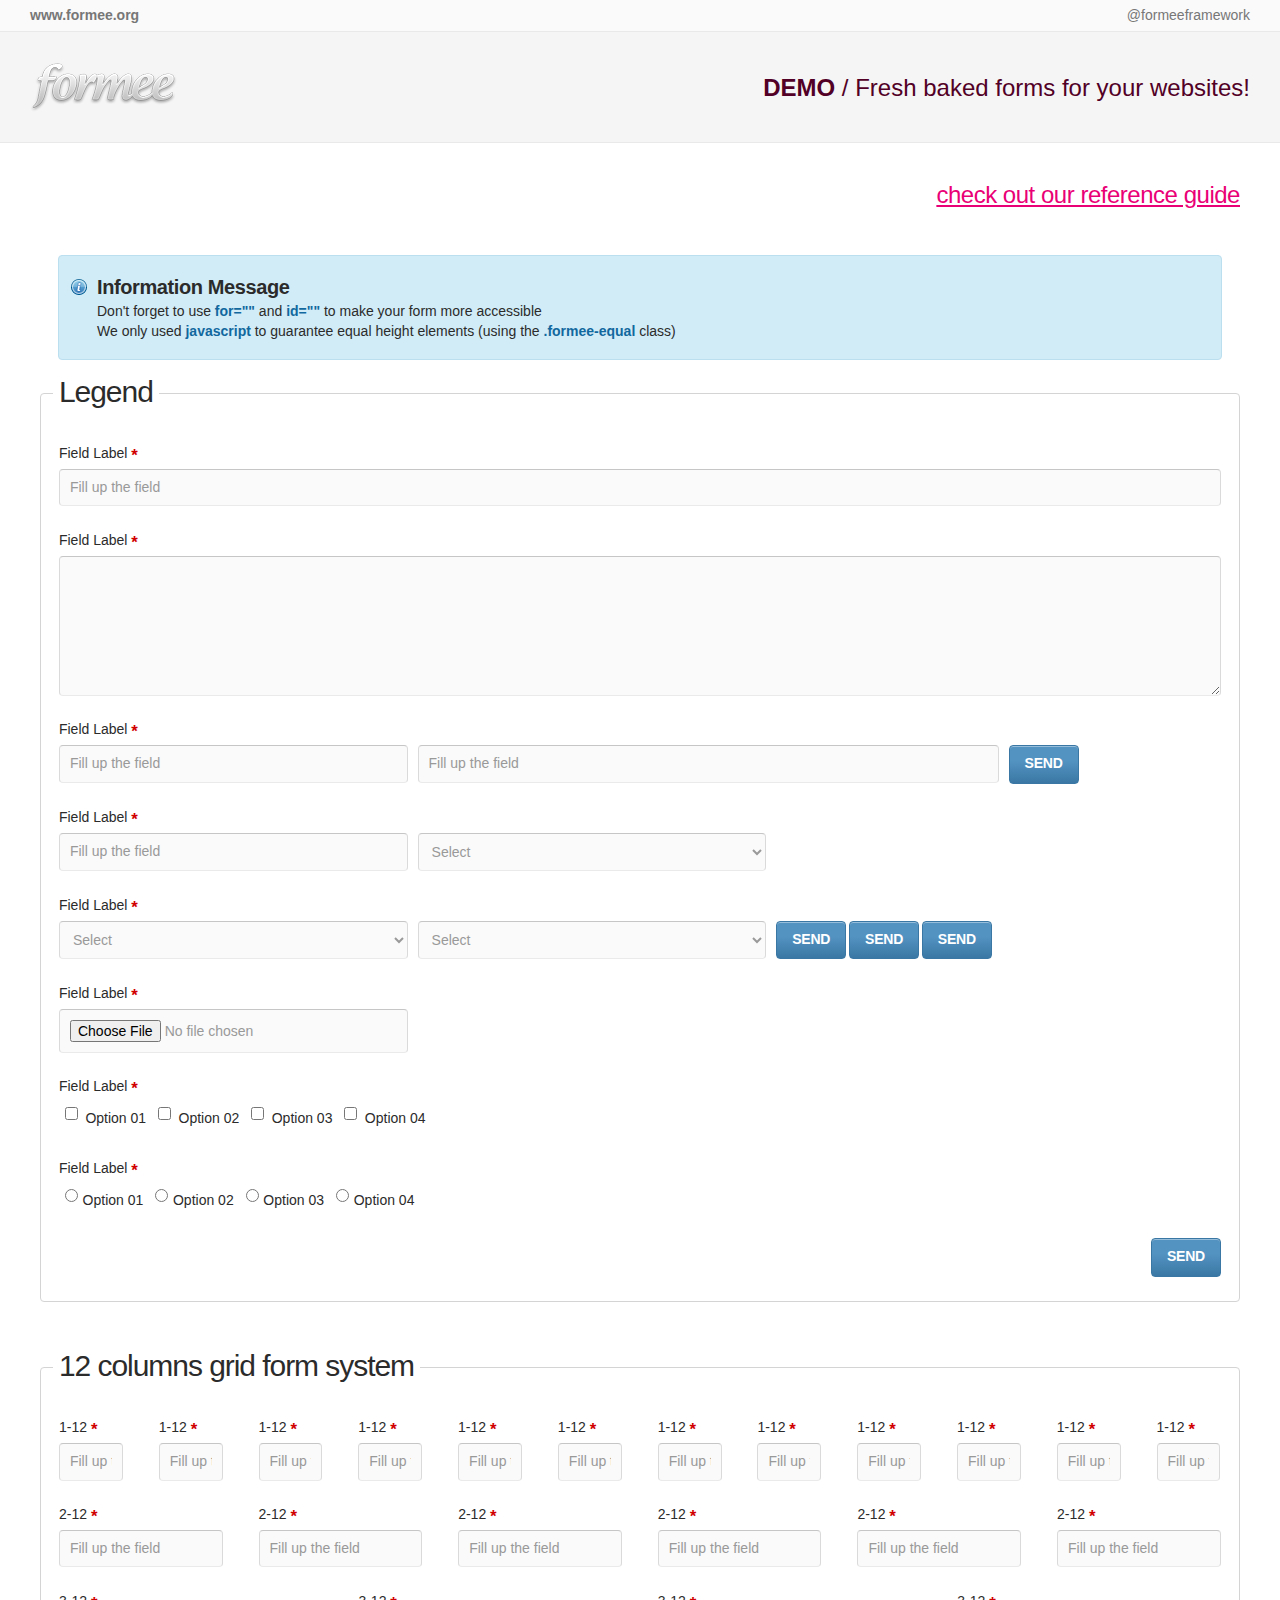
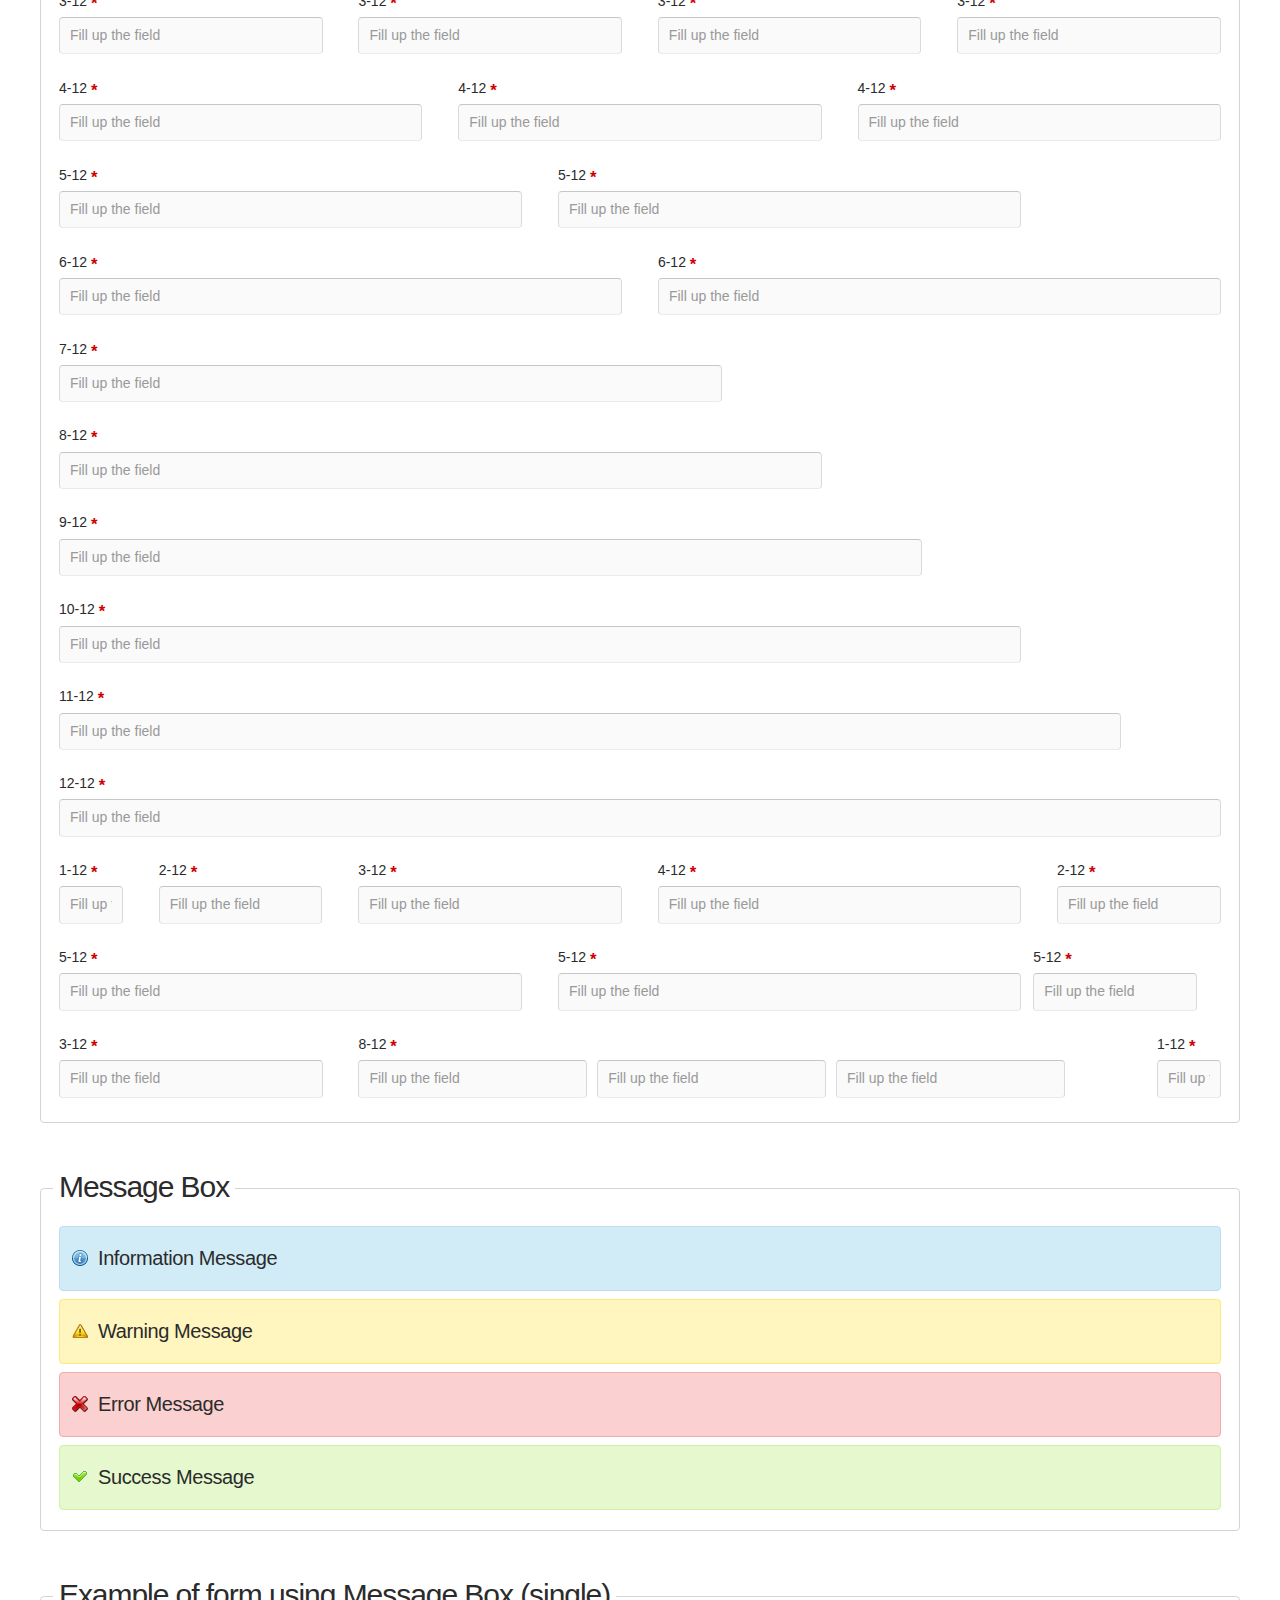
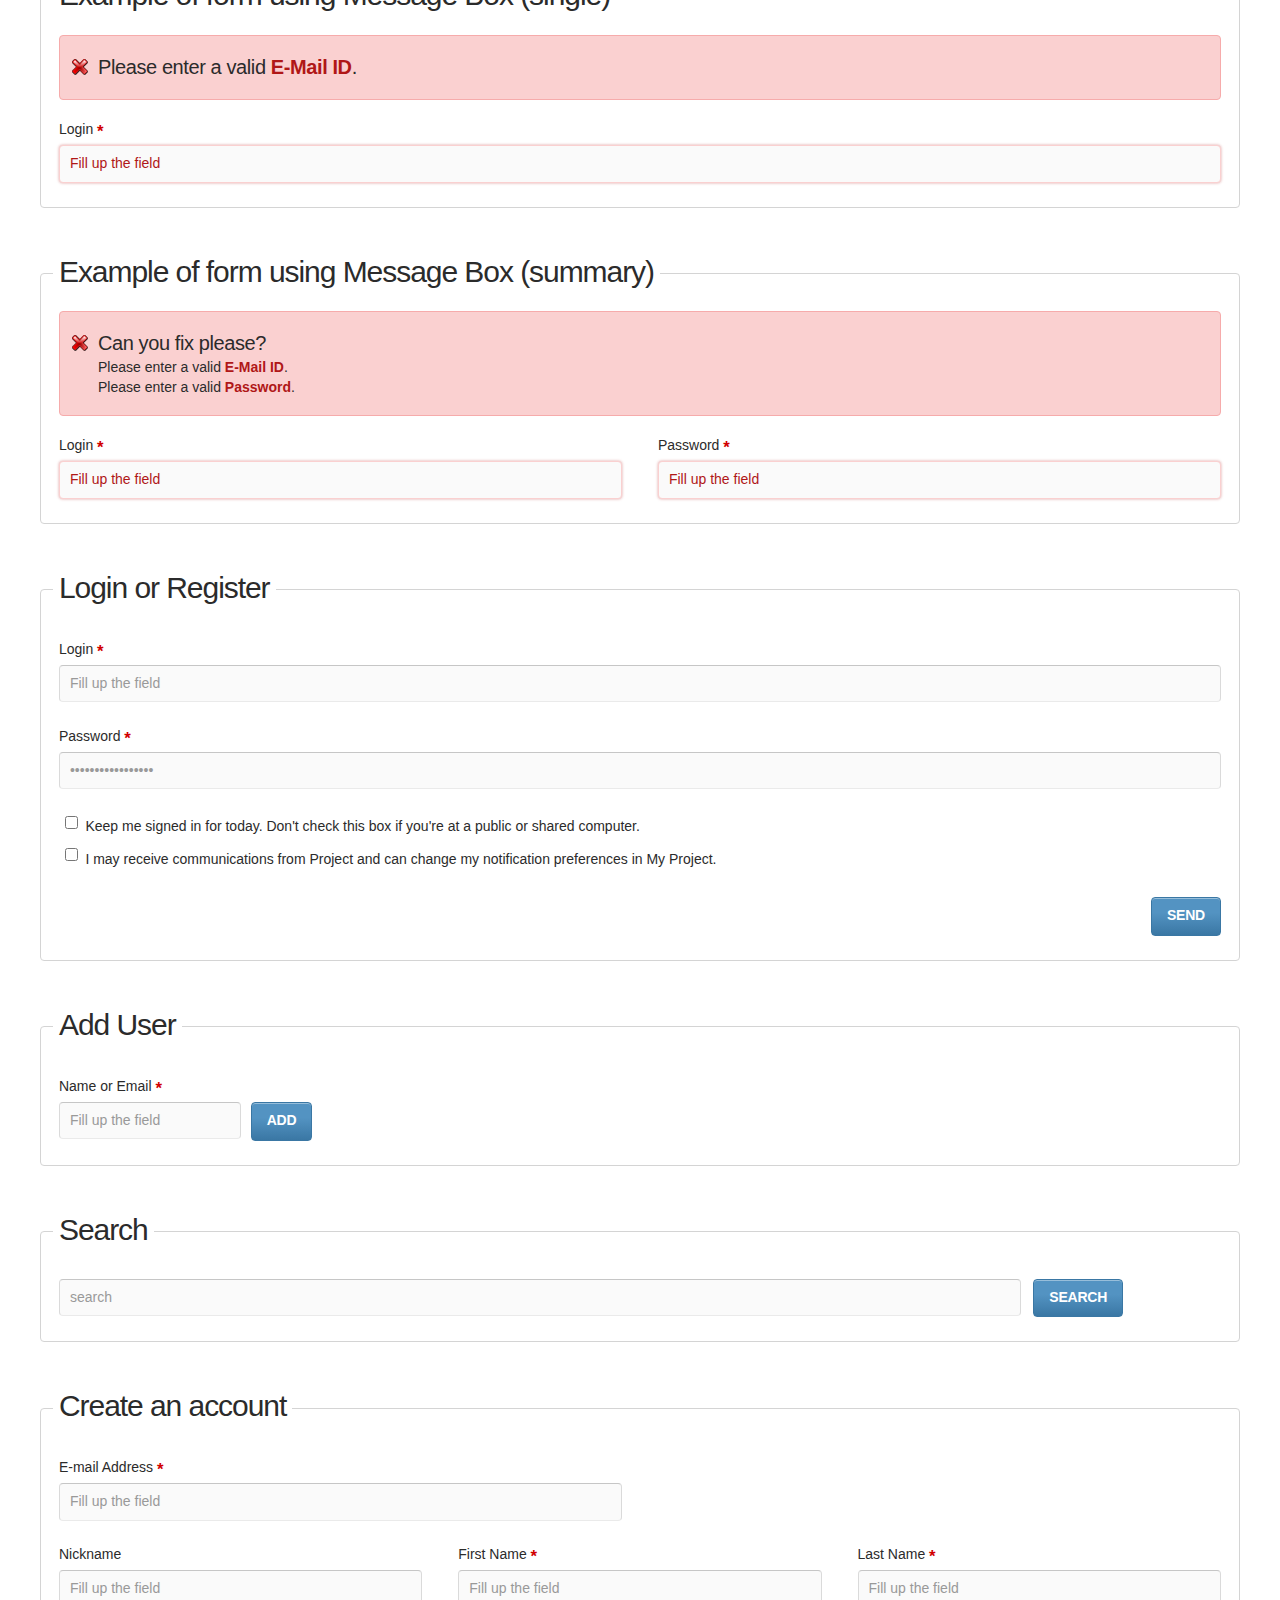
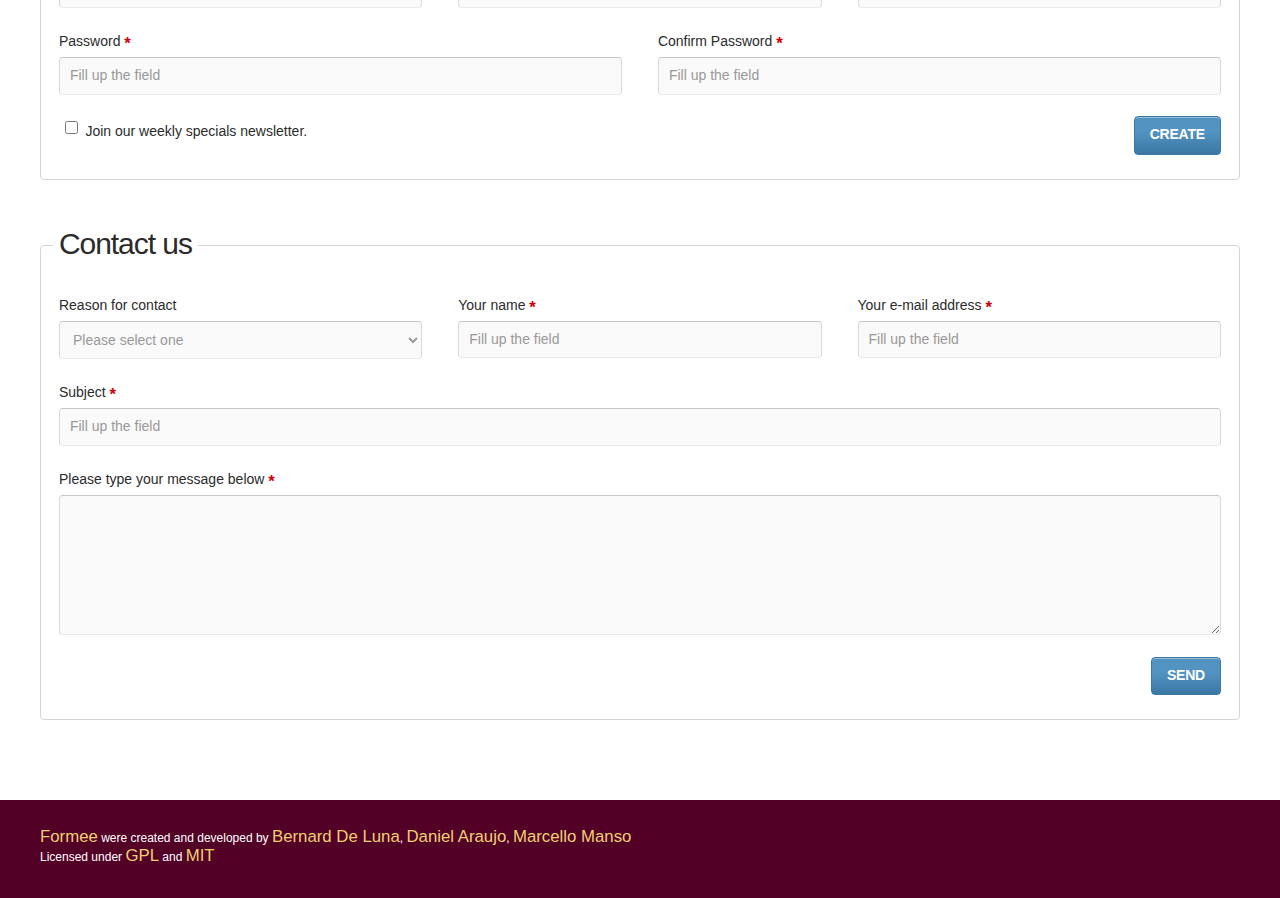
<file: index.htm>
<!DOCTYPE html PUBLIC "-//W3C//DTD XHTML 1.0 Transitional//EN" "http://www.w3.org/TR/xhtml1/DTD/xhtml1-transitional.dtd">
<html xmlns="http://www.w3.org/1999/xhtml">
<head>
<meta http-equiv="Content-Type" content="text/html; charset=utf-8" />
<title>Formee - http://www.formee.org</title>
<script type="text/javascript" src="js/jquery-1.6.4.min.js"></script>
<script type="text/javascript" src="js/formee.js"></script>
<link rel="stylesheet" href="css/formee-structure.css" type="text/css" media="screen" />
<link rel="stylesheet" href="css/formee-style.css" type="text/css" media="screen" />
<style type="text/css">
* {margin:0;padding:0;}
/* fix  ff bugs */
form:after, div:after, ol:after, ul:after, li:after, dl:after {
	content:".";
	display:block;
	clear:both;
	visibility:hidden;
	height:0;
	overflow:hidden;
}
body {background: #fff; font: normal 10px/1.1em Arial,Sans-Serif;margin:0;padding:0;}
form {clear:both;}
.container {margin:0 auto; height:100%;padding:0 40px;}
.footer, .footer a {color:#fff;}
.left {float:left;}
.right {float:right;}
.topbar {
	background: #fafafa;
	padding: 10px 30px;
  border-bottom:1px solid #e9e9e9;
}
.topbar a{
	color:#777;
	font-size:1.4em;
	text-decoration: none;
}
.topbar a:hover{
	color:#69a4d0;
	text-decoration: underline;
}
.formeebar {
	background: #f5f5f5;
	padding:30px;
  border-bottom:1px solid #e9e9e9;
  margin-bottom:40px;
}
.formeebar a {color:#fff;font-size:1.4em;text-decoration: none;}
.formeebar h1 {
  clear:both;
  float:left;
}
.formeebar h1 a{
  background: transparent url(img/formee-logo.png) no-repeat left top;
  text-indent:-9999px;
  overflow: hidden;
  width:147px;
  height: 50px;
  display: block;
}
.formeebar h2 {
	color:#520026;
	font-size:2.4em;
	font-weight:normal;
	 float:right;
	 display:inline;
	 margin-top:20px;
}

.link-to {
	font-size:2.4em;
	letter-spacing:-.02em;
	line-height:1em;
	color:#EA0076;
	float:right;
	margin-bottom:2em;
}
/* footer */
.footer {background: #520026;padding:30px 0;margin-top:40px;color:#fff;}
.footer p {line-height:1.1em; font-size:1.2em; margin-bottom:.3%;}
.footer a {color:#F0CF73;font-size:1.4em;text-decoration: none;}
</style>

</head>

<body>
    	<div class="topbar">
    	  <a class="left" href="http://www.formee.org" title="Formee website"><strong>www.formee.org</strong></a>
    	  <a class="right" href="http://www.twitter.com/formeeframework" title="@formeeframework">@formeeframework</a>
    	</div>     
<div class="formeebar">

	<h1><a href="http://www.formee.org" title="Formee website">www.Formee.org</a></h1>
    <h2><strong>DEMO</strong> / Fresh baked forms for your websites!</h2>
</div>
<div class="container">
    <p><a class="link-to" href="reference.htm" title="check out our reference guide">check out our reference guide</a></p>
    
    
    <div class="formee-msg-info">
    	<h3>Information Message</h3>
        <ul>
        	<li>Don't forget to use <strong>for=""</strong> and <strong>id=""</strong> to make your form more accessible</li>
        	<li>We only used <strong>javascript</strong> to guarantee equal height elements (using the <strong>.formee-equal</strong> class)</li>
        </ul>
    
    </div>
    
	<!-- formee-->
	<form class="formee" action="">
    <fieldset>
        <legend>Legend</legend>
        <div class="grid-12-12">
                <label>Field Label <em class="formee-req">*</em></label>
               <input type="text" value="Fill up the field" />
        </div>
        <div class="grid-12-12 no-equal">
                <label>Field Label <em class="formee-req">*</em></label>
               <textarea rows="" cols="" ></textarea>
        </div>
        <div class="grid-12-12">
                <label>Field Label <em class="formee-req">*</em></label>
               <input type="text" class="formee-small" value="Fill up the field" />
               <input type="text" class="formee-medium" value="Fill up the field" />
               <input type="submit" title="send" value="send" />
        </div>
        <div class="grid-12-12">
                <label>Field Label <em class="formee-req">*</em></label>
               <input type="text" class="formee-small" value="Fill up the field" />
                <select class="formee-small">
                    <option>Select</option>
                    <option>Select</option>
                    <option>Select</option>
                </select>
        </div>
        <div class="grid-12-12">
                <label>Field Label <em class="formee-req">*</em></label>
                <select class="formee-small">
                    <option>Select</option>
                    <option>Select</option>
                    <option>Select</option>
                </select>
                <select class="formee-small">
                    <option>Select</option>
                    <option>Select</option>
                    <option>Select</option>
                </select>
               <input type="submit" title="send" value="send" />
               <input type="submit" title="send" value="send" />
               <input type="submit" title="send" value="send" />
        </div>
        <div class="grid-12-12">
                <label>Field Label <em class="formee-req">*</em></label>
               <input type="file" class="formee-small" value="Fill up the field" />
        </div>
        <div class="grid-12-12">
                <label>Field Label <em class="formee-req">*</em></label>
                <ul class="formee-list">
                    <li><input name="checkbox-01" type="checkbox" /> <label>Option 01</label></li>
                    <li><input name="checkbox-01" type="checkbox" /> <label>Option 02</label></li>
                    <li><input name="checkbox-01" type="checkbox" /> <label>Option 03</label></li>
                    <li><input name="checkbox-01" type="checkbox" /> <label>Option 04</label></li>
                </ul>
        </div>
        <div class="grid-12-12">
                <label>Field Label <em class="formee-req">*</em></label>
                <ul class="formee-list">
                    <li><input name="radio-01" type="radio" /><label>Option 01</label></li>
                    <li><input name="radio-01" type="radio" /><label>Option 02</label></li>
                    <li><input name="radio-01" type="radio" /><label>Option 03</label></li>
                    <li><input name="radio-01" type="radio" /><label>Option 04</label></li>
                </ul>
        </div>
        <div class="grid-12-12">
               <input class="right" type="submit" title="send" value="send" />
        </div>
    </fieldset>
    
    <fieldset>
    <legend>12 columns grid form system</legend>
        <div class="grid-1-12">
                <label>1-12 <em class="formee-req">*</em></label>
               <input type="text" value="Fill up the field" />
        </div>
        <div class="grid-1-12">
                <label>1-12 <em class="formee-req">*</em></label>
               <input type="text" value="Fill up the field" />
        </div>
        <div class="grid-1-12">
                <label>1-12 <em class="formee-req">*</em></label>
               <input type="text" value="Fill up the field" />
        </div>
        <div class="grid-1-12">
                <label>1-12 <em class="formee-req">*</em></label>
               <input type="text" value="Fill up the field" />
        </div>
        <div class="grid-1-12">
                <label>1-12 <em class="formee-req">*</em></label>
               <input type="text" value="Fill up the field" />
        </div>
        <div class="grid-1-12">
                <label>1-12 <em class="formee-req">*</em></label>
               <input type="text" value="Fill up the field" />
        </div>
        <div class="grid-1-12">
                <label>1-12 <em class="formee-req">*</em></label>
               <input type="text" value="Fill up the field" />
        </div>
        <div class="grid-1-12">
                <label>1-12 <em class="formee-req">*</em></label>
               <input type="text" value="Fill up the field" />
        </div>
        <div class="grid-1-12">
                <label>1-12 <em class="formee-req">*</em></label>
               <input type="text" value="Fill up the field" />
        </div>
        <div class="grid-1-12">
                <label>1-12 <em class="formee-req">*</em></label>
               <input type="text" value="Fill up the field" />
        </div>
        <div class="grid-1-12">
                <label>1-12 <em class="formee-req">*</em></label>
               <input type="text" value="Fill up the field" />
        </div>
        <div class="grid-1-12">
                <label>1-12 <em class="formee-req">*</em></label>
               <input type="text" value="Fill up the field" />
        </div>
        
        
        
        <div class="grid-2-12">
                <label>2-12 <em class="formee-req">*</em></label>
               <input type="text" value="Fill up the field" />
        </div>
        <div class="grid-2-12">
                <label>2-12 <em class="formee-req">*</em></label>
               <input type="text" value="Fill up the field" />
        </div>
        <div class="grid-2-12">
                <label>2-12 <em class="formee-req">*</em></label>
               <input type="text" value="Fill up the field" />
        </div>
        <div class="grid-2-12">
                <label>2-12 <em class="formee-req">*</em></label>
               <input type="text" value="Fill up the field" />
        </div>
        <div class="grid-2-12">
                <label>2-12 <em class="formee-req">*</em></label>
               <input type="text" value="Fill up the field" />
        </div>
        <div class="grid-2-12">
                <label>2-12 <em class="formee-req">*</em></label>
               <input type="text" value="Fill up the field" />
        </div>
        
        
        
        <div class="grid-3-12">
                <label>3-12 <em class="formee-req">*</em></label>
               <input type="text" value="Fill up the field" />
        </div>
        <div class="grid-3-12">
                <label>3-12 <em class="formee-req">*</em></label>
               <input type="text" value="Fill up the field" />
        </div>
        <div class="grid-3-12">
                <label>3-12 <em class="formee-req">*</em></label>
               <input type="text" value="Fill up the field" />
        </div>
        <div class="grid-3-12">
                <label>3-12 <em class="formee-req">*</em></label>
               <input type="text" value="Fill up the field" />
        </div>
        
        
        
        <div class="grid-4-12">
                <label>4-12 <em class="formee-req">*</em></label>
               <input type="text" value="Fill up the field" />
        </div>
        <div class="grid-4-12">
                <label>4-12 <em class="formee-req">*</em></label>
               <input type="text" value="Fill up the field" />
        </div>
        <div class="grid-4-12">
                <label>4-12 <em class="formee-req">*</em></label>
               <input type="text" value="Fill up the field" />
        </div>
        
        
        
        <div class="grid-5-12">
                <label>5-12 <em class="formee-req">*</em></label>
               <input type="text" value="Fill up the field" />
        </div>
        <div class="grid-5-12">
                <label>5-12 <em class="formee-req">*</em></label>
               <input type="text" value="Fill up the field" />
        </div>
        
        
        
        
        <div class="grid-6-12">
                <label>6-12 <em class="formee-req">*</em></label>
               <input type="text" value="Fill up the field" />
        </div>
        <div class="grid-6-12">
                <label>6-12 <em class="formee-req">*</em></label>
               <input type="text" value="Fill up the field" />
        </div>
        
        
        
        
        <div class="grid-7-12">
                <label>7-12 <em class="formee-req">*</em></label>
               <input type="text" value="Fill up the field" />
        </div>
        
        
        
        
        <div class="grid-8-12">
                <label>8-12 <em class="formee-req">*</em></label>
               <input type="text" value="Fill up the field" />
        </div>
        
        
        
        
        <div class="grid-9-12">
                <label>9-12 <em class="formee-req">*</em></label>
               <input type="text" value="Fill up the field" />
        </div>
        
        
        
        
        <div class="grid-10-12">
                <label>10-12 <em class="formee-req">*</em></label>
               <input type="text" value="Fill up the field" />
        </div>
        
        
        
        
        <div class="grid-11-12">
                <label>11-12 <em class="formee-req">*</em></label>
               <input type="text" value="Fill up the field" />
        </div>
        
        
        
        <div class="grid-12-12">
                <label>12-12 <em class="formee-req">*</em></label>
               <input type="text" value="Fill up the field" />
        </div>
        
        
        
        
        <div class="grid-1-12">
                <label>1-12 <em class="formee-req">*</em></label>
               <input type="text" value="Fill up the field" />
        </div>
        <div class="grid-2-12">
                <label>2-12 <em class="formee-req">*</em></label>
               <input type="text" value="Fill up the field" />
        </div>
        <div class="grid-3-12">
                <label>3-12 <em class="formee-req">*</em></label>
               <input type="text" value="Fill up the field" />
        </div>
        <div class="grid-4-12">
                <label>4-12 <em class="formee-req">*</em></label>
               <input type="text" value="Fill up the field" />
        </div>
        <div class="grid-2-12">
                <label>2-12 <em class="formee-req">*</em></label>
               <input type="text" value="Fill up the field" />
        </div>
        
        
        <div class="grid-5-12 clear">
                <label>5-12 <em class="formee-req">*</em></label>
               <input type="text" value="Fill up the field" />
        </div>
        <div class="grid-5-12 omega">
                <label>5-12 <em class="formee-req">*</em></label>
               <input type="text" value="Fill up the field" />
        </div>
        <div class="grid-2-12 alpha">
                <label>5-12 <em class="formee-req">*</em></label>
               <input type="text" value="Fill up the field" />
        </div>
        
        
        
        <div class="grid-3-12">
                <label>3-12 <em class="formee-req">*</em></label>
               <input type="text" value="Fill up the field" />
        </div>
        <div class="grid-8-12">
                <label>8-12 <em class="formee-req">*</em></label>
               <input type="text" class="formee-small" value="Fill up the field" />
               <input type="text" class="formee-small" value="Fill up the field" />
               <input type="text" class="formee-small" value="Fill up the field" />
        </div>
        <div class="grid-1-12">
                <label>1-12 <em class="formee-req">*</em></label>
               <input type="text" value="Fill up the field" />
        </div>
    
    </fieldset>
    
    
    
    
    <fieldset>
    	<legend>Message Box</legend>
        <div class="formee-msg-info"><h3>Information Message</h3></div>
        
        <div class="formee-msg-warning"><h3>Warning Message</h3></div>
        
        <div class="formee-msg-error"><h3>Error Message</h3></div>
        
        <div class="formee-msg-success"><h3>Success Message</h3></div>
        
    </fieldset>
    
    
    
    
    <fieldset>
    	<legend>Example of form using Message Box (single)</legend>
        
        <div class="formee-msg-error"><h3>Please enter a valid <strong>E-Mail ID</strong>.</h3></div>
        <div class="grid-12-12">
                <label>Login <em class="formee-req">*</em></label>
               <input type="text" class="formee-error" value="Fill up the field" />
        </div>
        
    </fieldset>
    
    
    
    
    <fieldset>
    	<legend>Example of form using Message Box (summary)</legend>
        
        <div class="formee-msg-error">
        	<h3>Can you fix please?</h3>
        	<ul>
          		<li>Please enter a valid <strong>E-Mail ID</strong>.</li>
          		<li>Please enter a valid <strong>Password</strong>.</li>
        	</ul>
        </div>
        <div class="grid-6-12">
                <label>Login <em class="formee-req">*</em></label>
               <input type="text" class="formee-error" value="Fill up the field" />
        </div>
        <div class="grid-6-12">
                <label>Password <em class="formee-req">*</em></label>
               <input type="text" class="formee-error" value="Fill up the field" />
        </div>
        
    </fieldset>
    
    
    
    
    <fieldset>
        <legend>Login or Register</legend>
    	<div class="login">
            <div class="grid-12-12">
                    <label>Login <em class="formee-req">*</em></label>
                   <input type="text" value="Fill up the field" />
            </div>
            <div class="grid-12-12 clear">
                    <label>Password <em class="formee-req">*</em></label>
                   <input type="password" value="Fill up the field" />
            </div>
            <div class="grid-12-12 clear">
                    <ul class="formee-list">
                        <li><input name="checkbox-01" type="checkbox" /> <label>Keep me signed in for today. Don't check this box if you're at a public or shared computer.</label></li>
                        <li><input name="checkbox-01" type="checkbox" /> <label>I may receive communications from Project and can change my notification preferences in My Project.</label></li>
                        
                    </ul>
            </div>        
            <div class="grid-6-12 clear">
            </div>      
            <div class="grid-6-12">
                   <input class="right" type="submit" title="send" value="send" />
            </div>
        </div>
    </fieldset>
    
    
    
    
    <fieldset>
    	<legend>Add User</legend>
        <div class="grid-4-12">
                <label>Name or Email <em class="formee-req">*</em></label>
               <input type="text" class="formee-medium" value="Fill up the field" />
               <input type="submit" title="add" value="add" />
        </div>
    </fieldset>    
    
    
    
    
    <fieldset>
    	<legend>Search</legend>
        <div class="grid-10-12 omega">
               <input type="text" value="search" />
        </div>
        <div class="grid-2-12 alpha">
               <input type="submit" title="search" value="search" />
        </div>
    </fieldset>  
    
    
    
    
    <fieldset>
    	<legend>Create an account</legend>
        <div class="grid-6-12">
                <label>E-mail Address <em class="formee-req">*</em></label>
               <input type="text" value="Fill up the field" />
        </div>
        <div class="grid-4-12 clear">
                <label>Nickname</label>
               <input type="text" value="Fill up the field" />
        </div>
        <div class="grid-4-12">
                <label>First Name <em class="formee-req">*</em></label>
               <input type="text" value="Fill up the field" />
        </div>
        <div class="grid-4-12">
                <label>Last Name <em class="formee-req">*</em></label>
               <input type="text" value="Fill up the field" />
        </div>
        <div class="grid-6-12 clear">
                <label>Password <em class="formee-req">*</em></label>
               <input type="text" value="Fill up the field" />
        </div>
        <div class="grid-6-12">
                <label>Confirm Password <em class="formee-req">*</em></label>
               <input type="text" value="Fill up the field" />
        </div>
        <div class="grid-6-12 clear">
            <ul class="formee-list">
                <li><input name="checkbox-01" type="checkbox" /> <label>Join our weekly specials newsletter.</label></li>
            </ul>
        </div>
        <div class="grid-6-12">
               <input class="right" type="submit" title="Create" value="Create" />
        </div>
    </fieldset>  
    
    
    
    
    <fieldset>
    	<legend>Contact us</legend>
        <div class="grid-4-12">
                <label>Reason for contact</label>
                <select>
                    <option>Please select one</option>
                    <option>Select</option>
                    <option>Select</option>
                </select>
        </div>
        <div class="grid-4-12">
                <label>Your name <em class="formee-req">*</em></label>
               <input type="text" value="Fill up the field" />
        </div>
        <div class="grid-4-12">
                <label>Your e-mail address <em class="formee-req">*</em></label>
               <input type="text" value="Fill up the field" />
        </div>
        <div class="grid-12-12">
                <label>Subject <em class="formee-req">*</em></label>
               <input type="text" value="Fill up the field" />
        </div>
        <div class="grid-12-12 clear">
                <label>Please type your message below <em class="formee-req">*</em></label>
               <textarea name="" id="" cols="30" rows="10"></textarea>
        </div>
        <div class="grid-12-12">
               <input class="right" type="submit" title="Send" value="Send" />
        </div>
    </fieldset>  
	</form>
	<!-- formee-->

</div>

<div class="footer">
    	<div class="container">
    	  <p><a href="http://www.formee.org" title="Formee">Formee</a> were created and developed by <a class="twitter-anywhere-user" href="http://www.bernarddeluna.com" title="bernard de luna">Bernard De Luna</a>, <a class="twitter-anywhere-user" href="http://www.dnlaraujo.com.br/" title="Daniel Araujo">Daniel Araujo</a>, <a class="twitter-anywhere-user" href="http://www.marcellomanso.com.br/" title="Marcello Manso">Marcello Manso</a></p>
    	  <p>Licensed under <a rel="license" href="http://www.gnu.org/licenses/gpl.html" title="GPL">GPL</a> and <a rel="license" href="http://www.opensource.org/licenses/mit-license.php" title="MIT">MIT</a></p>
    	</div>
</div>
</body>
</html>
</file>
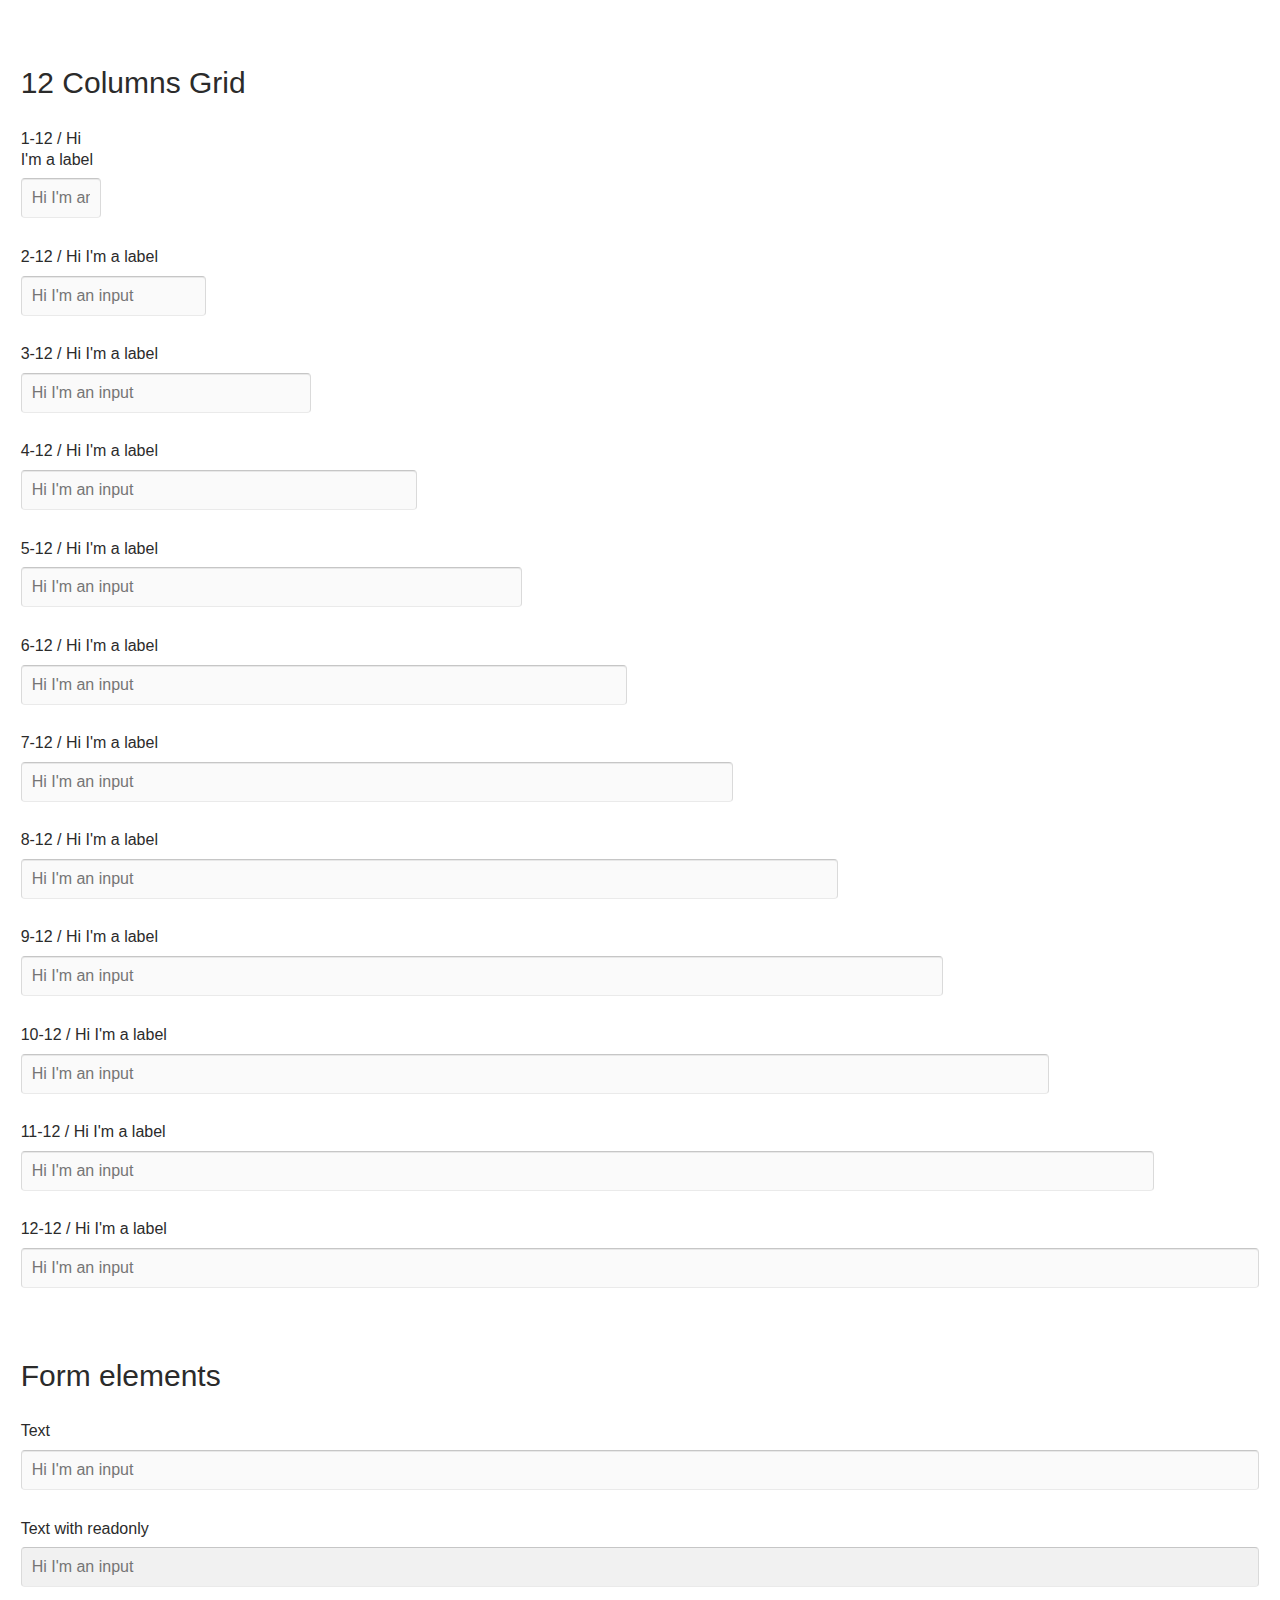
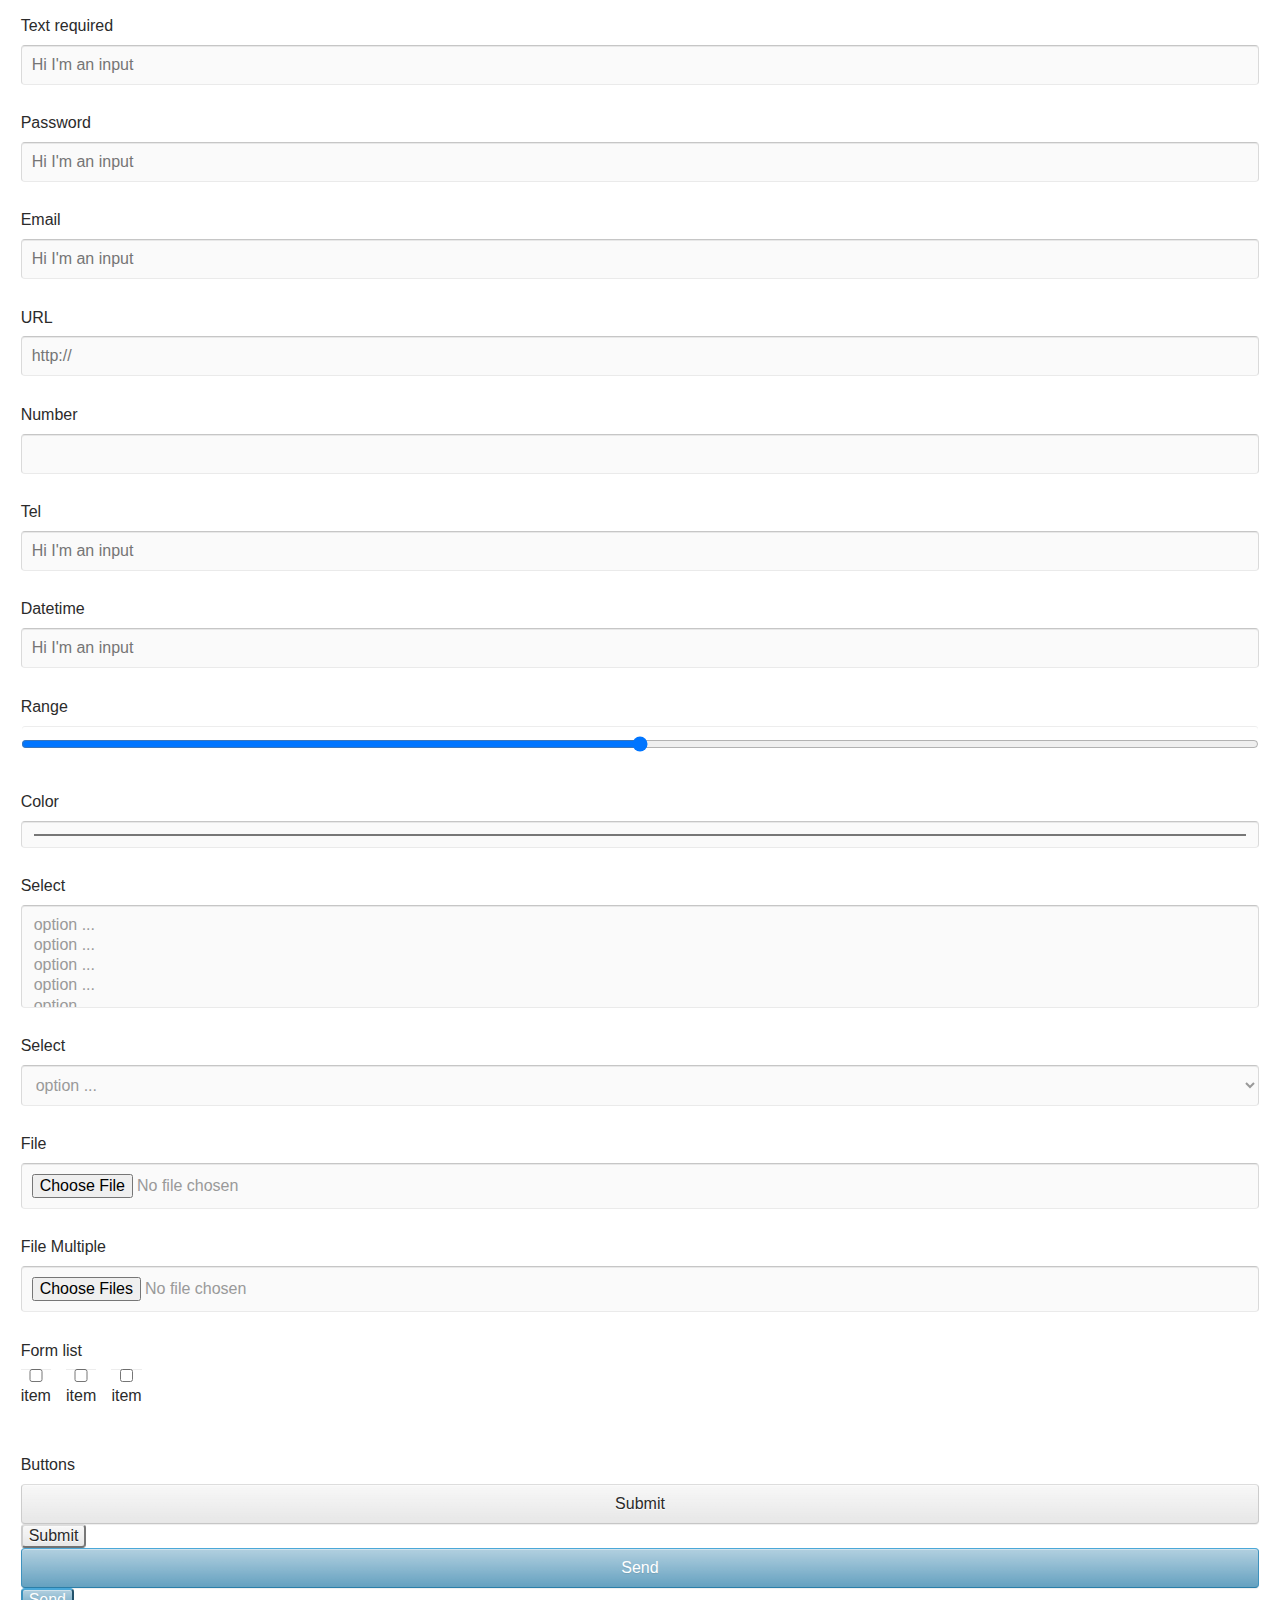
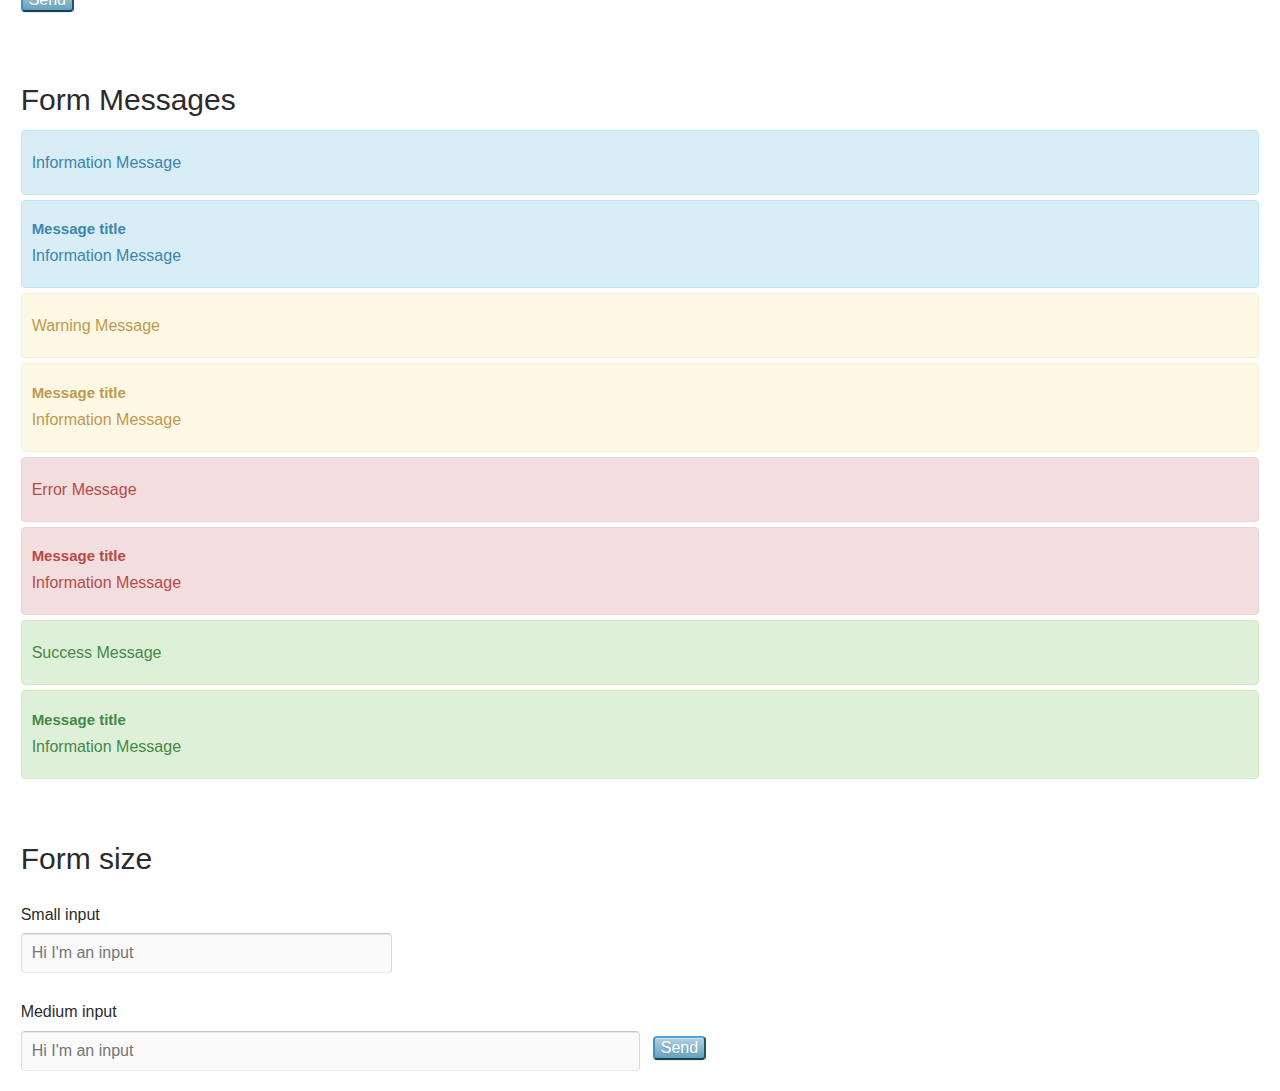
<file: demo.html>
<!DOCTYPE HTML>
<html lang="pt-BR">
<head>
	<meta charset="UTF-8">
	<title>Formee v4</title>
	<link rel="stylesheet" href="css/formee-base.css" type="text/css" media="screen" />
	<link rel="stylesheet" href="css/formee-theme.css" type="text/css" media="screen" />
	<style type="text/css">
.sample-section {
	clear:both;
	display: block;
	padding: 2em 1% .5em;
	font-size:30px;
	line-height:1em;
	color:#2b2b2b;
}
.formee-btn {
	margin-bottom:20px;
}
	</style>
</head>
<body>
	<form action="" class="formee">
	<span class="sample-section sample-grid">12 Columns Grid</span>
		<div class="grid-1-12">
			<label for="">1-12 / Hi I'm a label</label>
			<input id="" type="text" placeholder="Hi I'm an input" />
		</div>
		<div class="grid-2-12 formee-clear">
			<label for="">2-12 / Hi I'm a label</label>
			<input id="" type="text" placeholder="Hi I'm an input" />
		</div>
		<div class="grid-3-12 formee-clear">
			<label for="">3-12 / Hi I'm a label</label>
			<input id="" type="text" placeholder="Hi I'm an input" />
		</div>
		<div class="grid-4-12 formee-clear">
			<label for="">4-12 / Hi I'm a label</label>
			<input id="" type="text" placeholder="Hi I'm an input" />
		</div>
		<div class="grid-5-12 formee-clear">
			<label for="">5-12 / Hi I'm a label</label>
			<input id="" type="text" placeholder="Hi I'm an input" />
		</div>
		<div class="grid-6-12 formee-clear">
			<label for="">6-12 / Hi I'm a label</label>
			<input id="" type="text" placeholder="Hi I'm an input" />
		</div>
		<div class="grid-7-12 formee-clear">
			<label for="">7-12 / Hi I'm a label</label>
			<input id="" type="text" placeholder="Hi I'm an input" />
		</div>
		<div class="grid-8-12 formee-clear">
			<label for="">8-12 / Hi I'm a label</label>
			<input id="" type="text" placeholder="Hi I'm an input" />
		</div>
		<div class="grid-9-12 formee-clear">
			<label for="">9-12 / Hi I'm a label</label>
			<input id="" type="text" placeholder="Hi I'm an input" />
		</div>
		<div class="grid-10-12 formee-clear">
			<label for="">10-12 / Hi I'm a label</label>
			<input id="" type="text" placeholder="Hi I'm an input" />
		</div>
		<div class="grid-11-12 formee-clear">
			<label for="">11-12 / Hi I'm a label</label>
			<input id="" type="text" placeholder="Hi I'm an input" />
		</div>
		<div class="grid-12-12 formee-clear">
			<label for="">12-12 / Hi I'm a label</label>
			<input id="" type="text" placeholder="Hi I'm an input" />
		</div>

	<span class="sample-section sample-elements">Form elements</span>
		<div class="grid-12-12">
			<label for="">Text</label>
			<input id="" type="text" placeholder="Hi I'm an input" />
		</div>
		<div class="grid-12-12">
			<label for="">Text with readonly</label>
			<input id="" type="text" placeholder="Hi I'm an input" readonly="readonly" />
		</div>
		<div class="grid-12-12">
			<label for="">Text required</label>
			<input id="" type="text" placeholder="Hi I'm an input" required="required" />
		</div>
		<div class="grid-12-12">
			<label for="">Password</label>
			<input id="" type="password" placeholder="Hi I'm an input" />
		</div>
		<div class="grid-12-12">
			<label for="">Email</label>
			<input id="" type="email" placeholder="Hi I'm an input" />
		</div>
		<div class="grid-12-12">
			<label for="">URL</label>
			<input id="" type="url" placeholder="http://" />
		</div>
		<div class="grid-12-12">
			<label for="">Number</label>
			<input id="" type="number" min="" max="" step="" />
		</div>
		<div class="grid-12-12">
			<label for="">Tel</label>
			<input id="" type="tel" placeholder="Hi I'm an input" />
		</div>
		<div class="grid-12-12">
			<label for="">Datetime</label>
			<input id="" type="datetime" placeholder="Hi I'm an input" />
		</div>
		<div class="grid-12-12">
			<label for="">Range</label>
			<input id="" type="range" min="" max="" step="" />
		</div>
		<div class="grid-12-12">
			<label for="">Color</label>
			<input id="" type="color" placeholder="Hi I'm an input" />
		</div>
		<div class="grid-12-12">
			<label for="">Select</label>
			<select name="" id="" multiple="multiple">
				<option value="">option ...</option>
				<option value="">option ...</option>
				<option value="">option ...</option>
				<option value="">option ...</option>
				<option value="">option ...</option>
				<option value="">option ...</option>
			</select>
		</div>
		<div class="grid-12-12">
			<label for="">Select</label>
			<select name="" id="">
				<option value="">option ...</option>
				<option value="">option ...</option>
				<option value="">option ...</option>
				<option value="">option ...</option>
				<option value="">option ...</option>
				<option value="">option ...</option>
			</select>
		</div>
		<div class="grid-12-12">
			<label for="">File</label>
			<input id="" type="file" />
		</div>
		<div class="grid-12-12">
			<label for="">File Multiple</label>
			<input id="" type="file" multiple="multiple" />
		</div>
		<div class="grid-12-12">
			<label for="">Form list</label>
			<ul class="formee-list">
				<li class="formee-item"><input type="checkbox" id="" /><label for="">item</label></li>
				<li class="formee-item"><input type="checkbox" id="" /><label for="">item</label></li>
				<li class="formee-item"><input type="checkbox" id="" /><label for="">item</label></li>
			</ul>
		</div>
		<div class="grid-12-12">
			<label for="">Buttons</label>
			<input type="submit" class="formee-btn" />
			<button class="formee-btn">Submit</button>
			<input type="submit" class="formee-btn formee-btn-cta" value="Send" />
			<button class="formee-btn formee-btn-cta">Send</button>
		</div>


	<span class="sample-section sample-msg">Form Messages</span>
    <div class="formee-msg formee-msg-info"><p>Information Message</p></div>
    <div class="formee-msg formee-msg-info">
    	<h2>Message title</h2>
    	<p>Information Message</p>
    </div>
    <div class="formee-msg formee-msg-warning"><p>Warning Message</p></div>
    <div class="formee-msg formee-msg-warning">
    	<h2>Message title</h2>
    	<p>Information Message</p>
    </div>
    <div class="formee-msg formee-msg-error"><p>Error Message</p></div>
    <div class="formee-msg formee-msg-error">
    	<h2>Message title</h2>
    	<p>Information Message</p>
    </div>
    <div class="formee-msg formee-msg-success"><p>Success Message</p></div>
    <div class="formee-msg formee-msg-success">
    	<h2>Message title</h2>
    	<p>Information Message</p>
    </div>

  <span class="sample-section sample-sizes">Form size</span>
		<div class="grid-12-12">
			<label for="">Small input</label>
			<input id="" type="text" class="formee-small" placeholder="Hi I'm an input" />
		</div>
		<div class="grid-12-12">
			<label for="">Medium input</label>
			<input id="" type="text" class="formee-medium" placeholder="Hi I'm an input" />
			<button class="formee-btn formee-btn-cta">Send</button>
		</div>


</form>
</body>
</html>
</file>
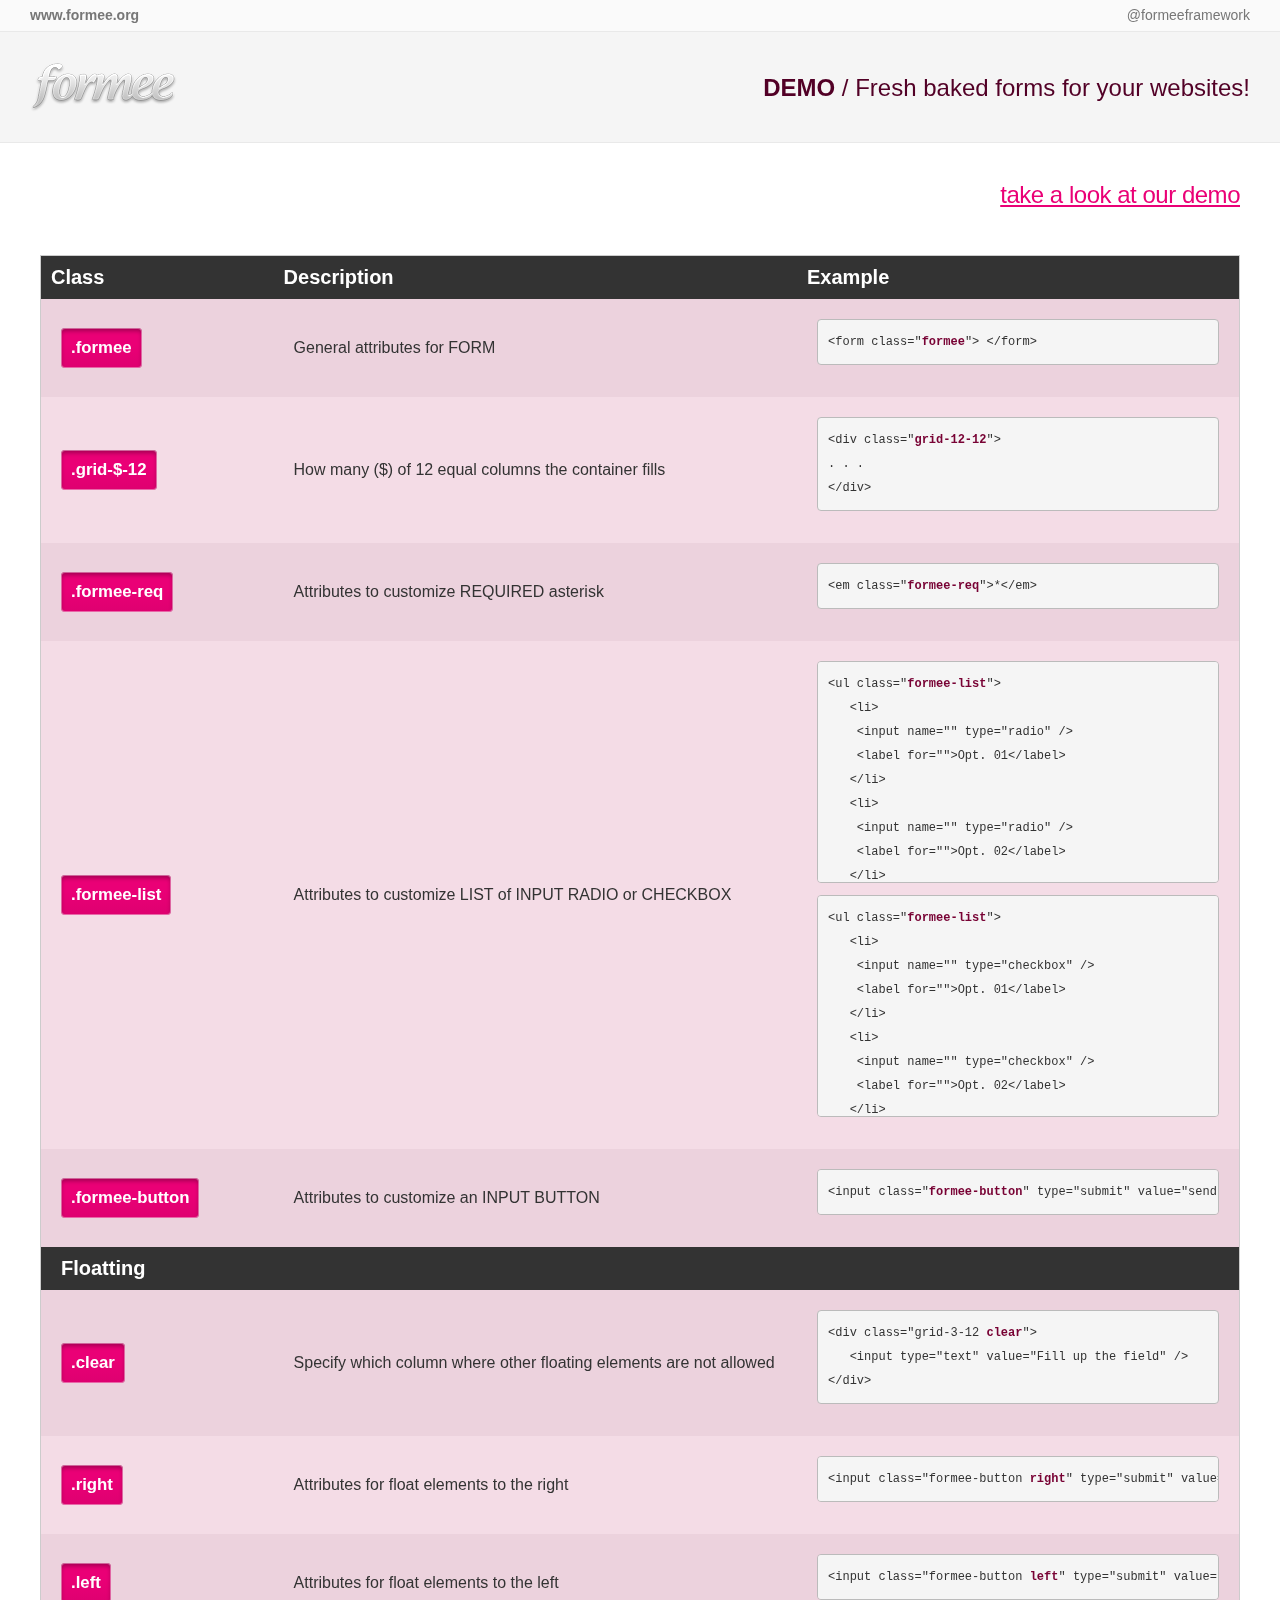
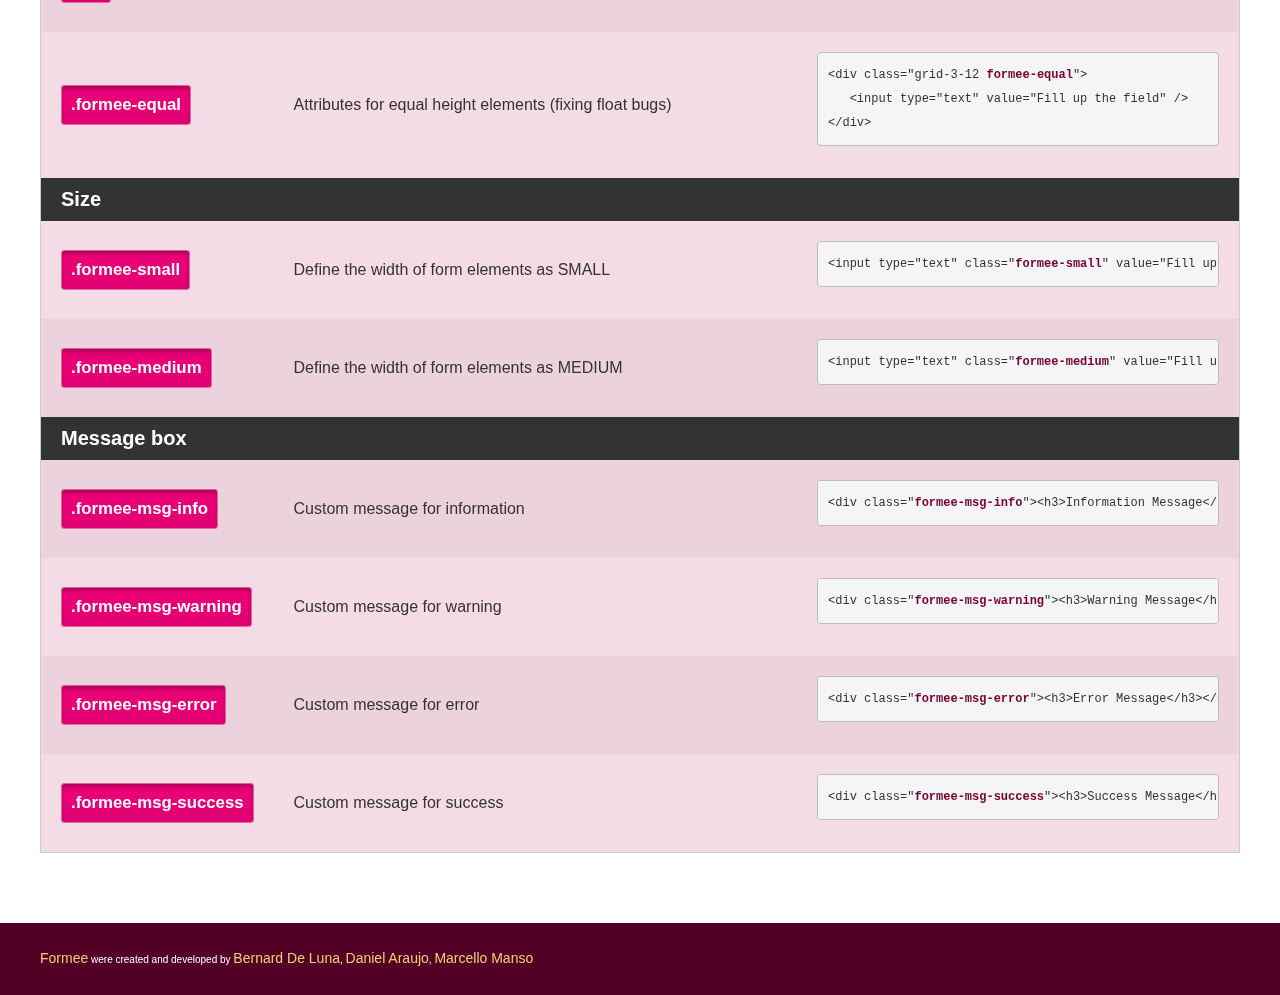
<file: reference.htm>
<!DOCTYPE html PUBLIC "-//W3C//DTD XHTML 1.0 Transitional//EN" "http://www.w3.org/TR/xhtml1/DTD/xhtml1-transitional.dtd">
<html xmlns="http://www.w3.org/1999/xhtml">
<head>
<meta http-equiv="Content-Type" content="text/html; charset=utf-8" />
<title>Formee - http://www.formee.org</title>
<link rel="stylesheet" href="css/formee-structure.css" type="text/css" media="screen" />
<link rel="stylesheet" href="css/formee-style.css" type="text/css" media="screen" />
<style type="text/css">
* {margin:0;padding:0;}
/* fix  ff bugs */
form:after, div:after, ol:after, ul:after, li:after, dl:after {
	content:".";
	display:block;
	clear:both;
	visibility:hidden;
	height:0;
	overflow:hidden;
}
body {background: #fff; font: normal 10px/1.1em Arial,Sans-Serif;margin:0;padding:0;}
form {clear:both;}
.container {margin:0 auto; height:100%;padding:0 40px;}
.footer, .footer a {color:#fff;}
.left {float:left;}
.right {float:right;}
.topbar {
	background: #fafafa;
	padding: 10px 30px;
  border-bottom:1px solid #e9e9e9;
}
.topbar a{
	color:#777;
	font-size:1.4em;
	text-decoration: none;
}
.topbar a:hover{
	color:#69a4d0;
	text-decoration: underline;
}
.formeebar {
	background: #f5f5f5;
	padding:30px;
  border-bottom:1px solid #e9e9e9;
  margin-bottom:40px;
}
.formeebar a {color:#fff;font-size:1.4em;text-decoration: none;}
.formeebar h1 {
  clear:both;
  float:left;
}
.formeebar h1 a{
  background: transparent url(img/formee-logo.png) no-repeat left top;
  text-indent:-9999px;
  overflow: hidden;
  width:147px;
  height: 50px;
  display: block;
}
.formeebar h2 {
	color:#520026;
	font-size:2.4em;
	font-weight:normal;
	 float:right;
	 display:inline;
	 margin-top:20px;
}

/* table */
table {border:1px solid #ccc; clear:both;width: 100%;background:#f4dce6;border-collapse: collapse;font: normal 1em Arial,Sans-Serif;color:#333;margin-bottom:30px;}
table td {padding:20px;}
table thead td {background: #333; padding:10px;color:#fff;font: bolder 2em Arial,Sans-Serif;}
table th {background: #333; padding: 10px 20px;color:#fff;font: bolder 2em Arial,Sans-Serif;text-align:left;}
table tbody tr td {font-size:1.6em;}
table tbody tr:nth-child(odd) {background: #ecd2dd;}
table tbody tr:hover {
	/*corner*/
	-moz-border-radius: 4px;
	-webkit-border-radius: 4px;
	border-radius: 4px;
	background:#f9eaf1
  /* shadow */
  -moz-box-shadow: inset 0 1px 0 0 rgba(255,255,255,1), 0 2px 4px 0 rgba(0,0,0,.3);
  -webkit-box-shadow: inset 0 1px 0 0 rgba(255,255,255,1), 0 2px 4px 0 rgba(0,0,0,.3);
  box-shadow: inset 0 1px 0 0 rgba(255,255,255,1), 0 2px 4px 0 rgba(0,0,0,.3);
  /* gradient */
  background: -moz-linear-gradient(top, #fcf6f9 40%, #f9eaf1);
  background: -webkit-linear-gradient(top, #fcf6f9 40%, #f9eaf1);
  filter:  progid:DXImageTransform.Microsoft.gradient(startColorstr='#fcf6f9', endColorstr='#f9eaf1');
}
.td-class {width:150px;font-size:1.2em;}
.td-example {max-width:400px;font-size:1.2em;}
.td-class span {
	white-space: nowrap;
	font-weight:bolder;
	font-size: 1.4em;
	color:#fff;
	padding:10px;
	display:block; 
	float:left;
	background: #EA0076;
	/*corner*/
	-moz-border-radius: 4px;
	-webkit-border-radius: 4px;
	border-radius: 4px;
  /* shadow */
  -moz-box-shadow: inset 0 0 0 1px rgba(255,255,255,.4), inset 0 3px 4px 0 rgba(0,0,0,.3);
  -webkit-box-shadow: inset 0 0 0 1px rgba(255,255,255,.4), inset 0 3px 4px 0 rgba(0,0,0,.3);
  box-shadow: inset 0 0 0 1px rgba(255,255,255,.4), inset 0 3px 4px 0 rgba(0,0,0,.3);
  /* gradient */
  background: -moz-linear-gradient(top, #EA0076 40%, #de0070);
  background: -webkit-linear-gradient(top, #EA0076 40%, #de0070);
  filter:  progid:DXImageTransform.Microsoft.gradient(startColorstr='#EA0076', endColorstr='#de0070');
}
.td-example pre {
	background:#f5f5f5;
  max-height:200px;
  margin-bottom:1em;
  overflow-y: auto;
  padding:10px;
  border:1px solid #bbb;
	/*corner*/
	-moz-border-radius: 4px;
	-webkit-border-radius: 4px;
	border-radius: 4px;
}
.td-example pre:hover, .td-example pre:focus {
	background:#fff;
}
.td-example pre, .td-example code {display: block; height:auto;font: normal 1em/2em "Courier New", Courier, monospace,Sans-Serif;}
.td-example code span {font-weight: bolder; color:#780234;}


.link-to {
	font-size:2.4em;
	letter-spacing:-.02em;
	line-height:1em;
	color:#EA0076;
	float:right;
	margin-bottom:2em;
}

/* footer */
.footer {background: #520026;padding:30px 0;margin-top:40px;color:#fff;}
.footer p {line-height:1.1em; font-size:1.2em; margin-bottom:.3%;}
.footer a {color:#F0CF73;font-size:1.4em;text-decoration: none;}
</style>
</head>

<body>
<div class="topbar">
    	  <a class="left" href="http://www.formee.org" title="Formee website"><strong>www.formee.org</strong></a>
    	  <a class="right" href="http://www.twitter.com/formeeframework" title="@formeeframework">@formeeframework</a>
    	</div>     
<div class="formeebar">

	<h1><a href="http://www.formee.org" title="Formee website">www.Formee.org</a></h1>
    <h2><strong>DEMO</strong> / Fresh baked forms for your websites!</h2>
</div>
<div class="container">
    <p><a class="link-to" href="index.htm" title="take a look at our demo">take a look at our demo</a></p>
	<table>
    	<thead>
            <tr>
              <td>Class</td>
              <td>Description</td>
              <td>Example</td>
            </tr>
        </thead>
        <tbody>
            <tr>
              <td class="td-class"><span>.formee</span></td>
              <td>General attributes for FORM</td>
              <td class="td-example">
              <pre><code>&lt;form class=&quot;<span>formee</span>&quot;&gt; &lt;/form&gt;</code></pre>
              </td>
            </tr>
            <tr>
              <td class="td-class"><span>.grid-$-12</span></td>
              <td>How many ($) of 12 equal columns the container fills</td>
              <td class="td-example">
              <pre><code>&lt;div class=&quot;<span>grid-12-12</span>&quot;&gt;</code><code>. . .</code><code>&lt;/div&gt;</code></pre>
              </td>
            </tr>
            <tr>
              <td class="td-class"><span>.formee-req</span></td>
              <td>Attributes to customize REQUIRED asterisk</td>
              <td class="td-example">
              <pre><code>&lt;em class=&quot;<span>formee-req</span>&quot;&gt;*&lt;/em&gt;</code></pre>              </td>
            </tr>
            <tr>
              <td class="td-class"><span>.formee-list</span></td>
              <td>Attributes to customize LIST of INPUT RADIO or CHECKBOX</td>
              <td class="td-example">
              <pre><code>&lt;ul class=&quot;<span>formee-list</span>&quot;&gt;</code><code>   &lt;li&gt;</code><code>    &lt;input name=&quot;&quot; type=&quot;radio&quot; /&gt;</code><code>    &lt;label for=&quot;&quot;&gt;Opt. 01&lt;/label&gt;</code><code>   &lt;/li&gt;</code><code>   &lt;li&gt;</code><code>    &lt;input name=&quot;&quot; type=&quot;radio&quot; /&gt;</code><code>    &lt;label for=&quot;&quot;&gt;Opt. 02&lt;/label&gt;</code><code>   &lt;/li&gt;</code><code>&lt;/ul&gt;</code></pre>
              
              <pre><code>&lt;ul class=&quot;<span>formee-list</span>&quot;&gt;</code><code>   &lt;li&gt;</code><code>    &lt;input name=&quot;&quot; type=&quot;checkbox&quot; /&gt;</code><code>    &lt;label for=&quot;&quot;&gt;Opt. 01&lt;/label&gt;</code><code>   &lt;/li&gt;</code><code>   &lt;li&gt;</code><code>    &lt;input name=&quot;&quot; type=&quot;checkbox&quot; /&gt;</code><code>    &lt;label for=&quot;&quot;&gt;Opt. 02&lt;/label&gt;</code><code>   &lt;/li&gt;</code><code>&lt;/ul&gt;</code></pre>
              </td>
            </tr>
            <tr>
              <td class="td-class"><span>.formee-button</span></td>
              <td>Attributes to customize an INPUT BUTTON</td>
              <td class="td-example">
              <pre><code>&lt;input class=&quot;<span>formee-button</span>&quot; type=&quot;submit&quot; value=&quot;send&quot; /&gt;</code></pre>
              </td>
            </tr>
          
          <tr>
          		<th colspan="3">Floatting</th>
          </tr>
            <tr>
              <td class="td-class"><span>.clear</span></td>
              <td>Specify which column where other floating elements are not allowed</td>
              <td class="td-example">
              <pre><code>&lt;div class=&quot;grid-3-12 <span>clear</span>&quot;&gt;</code><code>   &lt;input type=&quot;text&quot; value=&quot;Fill up the field&quot; /&gt;</code><code>&lt;/div&gt;</code></pre>
              </td>
            </tr>
          <tr>
              <td class="td-class"><span>.right</span></td>
              <td>Attributes for float elements to the right</td>
              <td class="td-example">
              <pre><code>&lt;input class=&quot;formee-button <span>right</span>&quot; type=&quot;submit&quot; value=&quot;send&quot; /&gt;</code></pre>
              </td>
            </tr>
            <tr>
              <td class="td-class"><span>.left</span></td>
              <td>Attributes for float elements to the left</td>
              <td class="td-example">
              <pre><code>&lt;input class=&quot;formee-button <span>left</span>&quot; type=&quot;submit&quot; value=&quot;send&quot; /&gt;</code></pre>
              </td>
            </tr>
            <tr>
              <td class="td-class"><span>.formee-equal</span></td>
              <td>Attributes for equal height elements (fixing float bugs)</td>
              <td class="td-example">
              <pre><code>&lt;div class=&quot;grid-3-12 <span>formee-equal</span>&quot;&gt;</code><code>   &lt;input type=&quot;text&quot; value=&quot;Fill up the field&quot; /&gt;</code><code>&lt;/div&gt;</code></pre>
              </td>
            </tr>
          <tr>
          		<th colspan="3">Size</th>
          </tr>
            <tr>
				<td class="td-class"><span>.formee-small</span></td>
				<td>Define the width of form elements as SMALL</td>
				<td class="td-example">
				<pre><code>&lt;input type=&quot;text&quot; class=&quot;<span>formee-small</span>&quot; value=&quot;Fill up the field&quot; /&gt;</code></pre>
				</td>
          </tr>
          <tr>
				<td class="td-class"><span>.formee-medium</span></td>
				<td>Define the width of form elements as MEDIUM </td>
				<td class="td-example">
				<pre><code>&lt;input type=&quot;text&quot; class=&quot;<span>formee-medium</span>&quot; value=&quot;Fill up the field&quot; /&gt;</code></pre>
				</td>
          </tr>
          <tr>
          		<th colspan="3">Message box</th>
          </tr>
            <tr>
				<td class="td-class"><span>.formee-msg-info</span></td>
				<td>Custom message for information</td>
				<td class="td-example">
				<pre><code>&lt;div class=&quot;<span>formee-msg-info</span>&quot;&gt;&lt;h3&gt;Information Message&lt;/h3&gt;&lt;/div&gt;</code></pre>
				</td>
          </tr>
          <tr>
				<td class="td-class"><span>.formee-msg-warning</span></td>
				<td>Custom message for warning</td>
				<td class="td-example">
				<pre><code>&lt;div class=&quot;<span>formee-msg-warning</span>&quot;&gt;&lt;h3&gt;Warning Message&lt;/h3&gt;&lt;/div&gt;</code></pre>
				</td>
          </tr>
          <tr>
				<td class="td-class"><span>.formee-msg-error</span></td>
				<td>Custom message for error</td>
				<td class="td-example">
				<pre><code>&lt;div class=&quot;<span>formee-msg-error</span>&quot;&gt;&lt;h3&gt;Error Message&lt;/h3&gt;&lt;/div&gt;</code></pre>
				</td>
          </tr>
          <tr>
				<td class="td-class"><span>.formee-msg-success</span></td>
				<td>Custom message for success</td>
				<td class="td-example">
				<pre><code>&lt;div class=&quot;<span>formee-msg-success</span>&quot;&gt;&lt;h3&gt;Success Message&lt;/h3&gt;&lt;/div&gt;</code></pre>
				</td>
          </tr>
        </tbody>
    </table>
    
    
    
</div>  
    
    <div class="footer">
    	<div class="container">
    		<a href="http://www.formee.org" title="Formee">Formee</a> were created and developed by <a class="twitter-anywhere-user" href="http://www.bernarddeluna.com" title="bernard de luna">Bernard De Luna</a>, <a class="twitter-anywhere-user" href="http://www.dnlaraujo.com.br/" title="Daniel Araujo">Daniel Araujo</a>, <a class="twitter-anywhere-user" href="http://www.marcellomanso.com.br/" title="Marcello Manso">Marcello Manso</a>
    	</div>
    </div>

</body>
</html>
</file>
<file: css/formee-structure.css>
﻿/********************************************************************

Project: Formee - http://www.formeeee.org
Launched: 
Version: 3.1
Authors: Bernard De Luna - http://www.bernarddeluna.com
         Daniel Araujo - http://www.dnlaraujo.com.br
		 Marcello Manso - http://www.marcellomanso.com.br

********************************************************************
Structure
********************************************************************/

/* Little CSS Reset to preserv form structure */

/* fix  ff bugs */
.formee:after, .formee div:after, .formee ol:after, .formee ul:after, .formee li:after, .formee dl:after {
	content:".";
	display:block;
	clear:both;
	visibility:hidden;
	height:0;
	overflow:hidden;
}

/* Form Structure */

.formee {margin:0;padding:0;}
.formee fieldset {
	border: 1px solid #d4d4d4;
	position: relative;
	height:100%;
	padding: 1.2em 0;
	margin: 0 0 4em;
}
.formee legend {
	margin-left:1%;
	margin-right:1%;
	padding: 0.5% 0.5% 0.8%;
}
.formee h3 {
	margin:2em 1% .8%;
	padding: 0.5% 0.5% 0.8%;
}

/* Field Grid */
.grid-1-12, .grid-2-12, .grid-3-12, .grid-4-12, .grid-5-12, .grid-6-12, .grid-7-12, .grid-8-12, .grid-9-12, .grid-10-12, .grid-11-12, .grid-12-12 {
	display:inline-block;
	position:relative;
	float:left;
	margin-left:1%;
	margin-right:1%;
	padding: 0.8% 0.5% 1%;
	height:100%;
/*ie7*/
*margin-left:.8%;
*margin-right:.8%;
*padding: 0.8% 0.25% 1%;
}

/* 12-column Grid (thanks for Fluid 960 Grid System) */
.grid-1-12 {width: 5.333%;}
.grid-2-12 {width: 13.666%;}
.grid-3-12 {width: 22%;}
.grid-4-12 {width: 30.333%;}
.grid-5-12 {width: 38.666%;}
.grid-6-12 {width: 47%;}
.grid-7-12 {width: 55.333%;}
.grid-8-12 {width: 63.666%;}
.grid-9-12 {width: 72%;}
.grid-10-12 {width: 80.333%;}
.grid-11-12 {width: 88.666%;}
.grid-12-12 {width: 97%;}


/* first item */ .formee .alpha {margin-left:0;}
/* last item */ .formee .omega {margin-right:0;}
/* clear */ .formee .clear {clear:both;}
/* input without label */ .formee-no-lbl {position:relative;padding-bottom:0;}
/* input without label */ .formee-no-lbl input,  .formee-no-lbl label,  .formee-no-lbl span,  .formee-no-lbl ul,  .formee-no-lbl p {position:absolute;bottom:0;}

/* multiple containers inside field-grid */
.formee .left {
	clear:none;
	float:left !important;
	margin-right:0.3em !important;
}
.formee .right {
	clear:none;
	float:right !important;
	margin-left:0.3em !important;
}


/* form elements  */
.formee-lbl, .formee label {
	display: block;
	height: auto;
	margin: 0.2em 0 0.5em;
}
.formee .formee-txt, .formee input[type="text"], .formee input[type="password"], .formee input[type="file"], .formee textarea, .formee select{
	vertical-align: middle;
	line-height: 1.1em;
	width: 100%;
	padding:10px;
	border-style: solid;
	border-width: 1px;
	box-sizing: border-box;
	-moz-box-sizing: border-box;
	-ms-box-sizing: border-box;
	-webkit-box-sizing: border-box;
/*ie7*/
*width: 99%;
}
.formee textarea {height: 10em;}
.formee select {padding:9px;height:2.7em;}
.formee-list .formee-lbl, .formee-list label {
	display: inline;
	height: auto;
	margin: 0.5em 0 0.8em 2px;
}
.formee-req {
	position: relative;
	top:3px;
}

.formee-msg-info, .formee-msg-warning, .formee-msg-error, .formee-msg-success {
	padding:20px 20px 15px 38px;
	border: 1px solid #ccc;
	display: block;
	height: auto;
	margin: 0 1.5% 0.8em;
	clear:both;
}
.formee-msg-info li, .formee-msg-warning li, .formee-msg-error li, .formee-msg-success li {
	list-style: none;
	padding:0;	
	margin-bottom: .4%;
	font-size:1.4em;
	line-height:1.1em;
	vertical-align: top;
}


/* form button  */
.formee-button, .formee input[type="submit"], .formee input[type="button"], .formee input[type="reset"] {
  padding:8px 15px 9px;
  cursor: pointer;
  text-align: center;
  display:inline-block;
  border:1px solid #D4D4D4;
}

/* lista de chk e rdo */
.formee-list {
	height: 100%;
	list-style: none;
	padding:0;
	margin:0;
}
.formee-list li, .formee-list li {
	margin: 0.5em 0.6em 0.8em;
	float:left;
	display: inline-block;
	list-style:none;
}
.formee-list input {margin-right: 0.2em}

/* input size */
.formee-small {
	width: 30% !important;
	float:left;
	margin-right: 10px;
	display:inline;
/*ie7*/
*width: 25% !important;
}

.formee-medium {
	width: 50% !important;
	float:left;
	margin-right: 10px;
	display:inline;
/*ie7*/
*width: 45% !important;
}
</file>
<file: css/formee-style.css>
/********************************************************************

Project: Formee - http://www.formeeee.org
Last Updated: 
Version: 3.1
Authors: Bernard De Luna - http://www.bernarddeluna.com
         Daniel Araujo - http://www.dnlaraujo.com.br
		 Marcello Manso - http://www.marcellomanso.com.br
			 
********************************************************************
Style
********************************************************************/

.formee fieldset {
	background:#fff;
	/*corner*/
	-moz-border-radius: 4px;
	-webkit-border-radius: 4px;
	border-radius: 4px;
}

/* hover effect */
.grid-1-12:hover, .grid-2-12:hover, .grid-3-12:hover, .grid-4-12:hover, .grid-5-12:hover, .grid-6-12:hover, .grid-7-12:hover, .grid-8-12:hover, .grid-9-12:hover, .grid-10-12:hover, .grid-11-12:hover, .grid-12-12:hover {}
.field-button:hover {background:transparent;}


/* Form legend and titles */

.formee {font: normal 10px/1.1em Arial,Sans-Serif;}
.formee legend, .formee h3 {
	font-size:3em;
	line-height:1.2em;
	letter-spacing: -.035em;
	color:#2b2b2b;
	font-weight: normal;
}

/* form elements  */
.formee-lbl, .formee label {
	color:#2b2b2b;
	font-size:1.4em;
	line-height: 1.3em;
	vertical-align:middle;
}
.formee-req {
	font-weight: bold;
	font-style:normal;
	color:#d10000;
	font-size:1.2em;
}
.formee .formee-txt, .formee input[type="text"], .formee input[type="password"], .formee input[type="file"], .formee textarea, .formee select {
	border-color:#c6c6c6 #dadada #eaeaea;
	background: #fafafa;
	color:#999;
	font-size:1.4em;
	font-family:inherit;
	/*corner*/
	-moz-border-radius: 4px;
	-webkit-border-radius: 4px;
	border-radius: 4px;
}
.formee select {
	border-color:#c6c6c6 #dadada #eaeaea;
	background: #fafafa;
	color:#999;
}
.formee .formee-txt:hover, .formee input[type="text"]:hover, .formee input[type="password"]:hover, .formee input[type="file"]:hover, .formee textarea:hover, .formee select:hover {
	color:#666;
	background: #fff none;
	border-color:#c6c6c6;
}
form .formee-txt:focus, .formee input[type="text"]:focus, .formee input[type="password"]:focus, .formee input[type="file"]:focus, .formee textarea:focus, .formee select:focus  {
	color:#333;
	background: #fff none;
	border-color:#659ec9 #70aedd #a8cfec;
	outline: 0;
}


/* form msg status  */
.formee-msg-info, .formee-msg-warning, .formee-msg-error, .formee-msg-success {
	color:#2b2b2b;
	/*corner*/
	-moz-border-radius: 4px;
	-webkit-border-radius: 4px;
	border-radius: 4px;
}
.formee-msg-info h3, .formee-msg-warning h3, .formee-msg-error h3, .formee-msg-success h3 {
	font-size:2em;
	line-height:1.1em;
	letter-spacing:-.02em;
	padding:0;
	margin:0 0 .3em 0;
}
.formee-msg-info {
	background: #d1ecf7 url(../img/form-ic-info.png) no-repeat 12px 23px;
	border-color:#bcdfef;
}
.formee-msg-warning {
	background: #fff6bf url(../img/form-ic-warning.png) no-repeat 12px 23px;
	border-color:#fceb77;
}
.formee-msg-error {
	background: #fad0d0 url(../img/form-ic-error.png) no-repeat 12px 23px;
	border-color:#f6abab;
}
.formee-msg-success {
	background: #e5f8ce url(../img/form-ic-success.png) no-repeat 12px 23px;
	border-color:#d0f1a6;
}

.formee-msg-success strong, .formee-msg-success a{color:#62b548;}
.formee-msg-info strong, .formee-msg-info a {color:#11689e;}
.formee-msg-warning strong, .formee-msg-warning a {color:#957210;}
.formee-msg-error strong, .formee-msg-error a {color:#b01717;}

/* form validation */
.formee-error {
	border-color: #FAD0D0 !important;
	color: #b01717 !important;
  /* shadow */
  -moz-box-shadow: 0 0 3px 0 rgba(176,23,23,.4);
  -webkit-box-shadow: 0 0 3px 0 rgba(176,23,23,.4);
  box-shadow: 0 0 3px 0 rgba(176,23,23,.4);
}

/* form buttons */
.formee-button, .formee input[type="submit"], .formee input[type="button"], .formee input[type="reset"] {
  font-size:1.4em;
  line-height:1.4em;
  font-weight:bolder;
  text-transform: uppercase;
  letter-spacing: -.015em;
  color:#fff;
  border-color:#3a77a4;
  background:#5393c2;
  /* gradient */
  background: -moz-linear-gradient(top, #5393c2 40%, #3a77a4);
  background: -webkit-linear-gradient(top, #5393c2 40%, #3a77a4);
  filter:  progid:DXImageTransform.Microsoft.gradient(startColorstr='#5393c2', endColorstr='#3a77a4');
  /* corner */
  -moz-border-radius: 4px;
  -webkit-border-radius: 4px;
  border-radius: 4px;
  /* shadow */
  -moz-box-shadow: inset 0 1px 0 0 rgba(255,255,255,.4);
  -webkit-box-shadow: inset 0 1px 0 0 rgba(255,255,255,.4);
  box-shadow: inset 0 1px 0 0 rgba(255,255,255,.4);
}
.formee-button:hover, .formee input[type="submit"]:hover, .formee input[type="button"]:hover, .formee input[type="reset"]:hover {
  background:#70aedd;
  /* gradient */
  background: -moz-linear-gradient(top, #70aedd 40%, #69a4d0);
  background: -webkit-linear-gradient(top, #70aedd 40%, #69a4d0);
  filter:  progid:DXImageTransform.Microsoft.gradient(startColorstr='#70aedd', endColorstr='#69a4d0');
  /* shadow */
  -moz-box-shadow: 0 1px 1px 0 rgba(0,0,0,.2), inset 0 1px 0 0 rgba(255,255,255,.4);
  -webkit-box-shadow: inset 0 1px 0 0 rgba(255,255,255,.4);
  box-shadow:  0 1px 1px 0 rgba(0,0,0,.2), inset 0 1px 0 0 rgba(255,255,255,.4);
}
</file>
<file: css/formee-theme.css>
/* =============================================================================
   Formee THEME
   ========================================================================== */

/* typography */
.formee {font: normal 10px/1.1em Arial,Sans-Serif;}

/* formee elements */
.formee-text, .formee button, .formee input, .formee select, .formee textarea {
	font-size:1.6em;
	font-family:inherit;
	line-height: normal;
	color:#999;
	border-color:#c6c6c6 #dadada #eaeaea;
	background-color: #fafafa;
	border-radius: 4px;
	box-shadow: inset 0 1px 0 0 rgba(0,0,0,.07);
}
.formee-lbl, .formee label {
	font-size:1.6em;
	line-height: 1.3em;
	color:#2b2b2b;
}
.formee-text:focus, .formee input:focus, .formee select:focus, .formee textarea:focus {
	outline:none;
	color:#2b2b2b;
	background-color:#fff;
	border-color:#65a1c0 #9bc6dd #bcdaeb;
	box-shadow: 0 0 5px 0 #bcdaeb;
}
.formee button, .formee input[type=submit], .formee input[type=cancel], .formee-btn {
	font-size:1.6em;
	font-family:inherit;
	line-height: normal;
	text-decoration: none;
	color:#2b2b2b;
	border-color: #ddd #ccc #c6c6c6;
	background-color: #e7e7e7;
	background-image: -webkit-linear-gradient(top, rgba(255,255,255,.7), rgba(255,255,255,0));
	background-image: -moz-linear-gradient(top, rgba(255,255,255,.7), rgba(255,255,255,0));
	background-image: -o-linear-gradient(top, rgba(255,255,255,.7), rgba(255,255,255,0));
	background-image: -ms-linear-gradient(top, rgba(255,255,255,.7), rgba(255,255,255,0));
	background-image: linear-gradient(top, rgba(255,255,255,.7), rgba(255,255,255,0));
	border-radius: 4px;
	text-shadow: 0 1px 1px rgba(255, 255, 255, 1);
	box-shadow: inset 0 1px 0 0 rgba(255,255,255,.4), 0 1px 1px 0 rgba(0,0,0,.07);
}
.formee button:hover, .formee input[type=submit]:hover, .formee input[type=cancel]:hover, .formee-btn:hover, .formee button:focus, .formee input[type=submit]:focus, .formee input[type=cancel]:focus, .formee-btn:focus {background-color:#ddd;}
.formee .formee-btn.formee-btn-cta {
	color:#fff;
	border-color: #4aa8d8 #3e92be #2b7ea8;
	background-color: #65A1C0;
	background-image: -webkit-linear-gradient(top, rgba(255,255,255,.5), rgba(255,255,255,0));
	background-image: -moz-linear-gradient(top, rgba(255,255,255,.5), rgba(255,255,255,0));
	background-image: -o-linear-gradient(top, rgba(255,255,255,.5), rgba(255,255,255,0));
	background-image: -ms-linear-gradient(top, rgba(255,255,255,.5), rgba(255,255,255,0));
	background-image: linear-gradient(top, rgba(255,255,255,.5), rgba(255,255,255,0));
	text-shadow: 0 1px 1px rgba(0, 0, 0, .1);
}
.formee .formee-btn.formee-btn-cta:hover, .formee .formee-btn.formee-btn-cta:focus {background-color:#3e92be;}

/* read only */
.formee input[readonly], .formee input[readonly]:focus {
	color:#999;
	border-color:#c6c6c6 #dadada #eaeaea;
	background:#f1f1f1;
	box-shadow:none;
}

/* msg */
.formee-msg {
	background-color:#f5f5f5;
	border-color:#dadada;
	border-radius:4px;
}
.formee-msg-success {
	color:#468847;
	border-color:#D6E9C6;
	background-color:#DFF0D8;
}
.formee-msg-success p {font-size:1.6em;}
.formee-msg-info {
	color:#3A87AD;
	border-color:#BCE8F1;
	background-color:#D9EDF7;
}
.formee-msg-info p {font-size:1.6em;}
.formee-msg-warning {
	color:#C09853;
	border-color:#FBEED5;
	background-color:#FCF8E3;
}
.formee-msg-warning p {font-size:1.6em;}
.formee-msg-error {
	color:#B94A48;
	border-color:#EED3D7;
	background-color:#F2DEDE;
}
.formee-msg-error p {font-size:1.6em;}
</file>
<file: css/formee-base.css>
/* =============================================================================
   Formee RESET
   ========================================================================== */
article, aside, details, figcaption, figure, footer, header, hgroup, nav, section {display: block;}
.formee:after, .formee hgroup:after, .formee nav:after, .formee footer:after, .formee header:after, .formee section:after, .formee div:after, .formee ol:after, .formee ul:after, .formee li:after, .formee dl:after {
	content:".";
	display:block;
	clear:both;
	visibility:hidden;
	height:0;
	overflow:hidden;
}
.formee {margin: 0;}
.formee fieldset {border: 0; margin: 0; padding: 0;}
.formee legend {border: 0; *margin-left: -7px; padding: 0; white-space: normal;}
.formee button, .formee input, .formee select, .formee textarea {font-size: 100%; margin: 0; vertical-align: baseline; *vertical-align: middle;}
.formee button, .formee input {line-height: normal;}
.formee button, .formee input[type="button"], .formee input[type="reset"], .formee input[type="submit"] {cursor: pointer; -webkit-appearance: button; *overflow: visible;}
.formee button[disabled], .formee input[disabled] {cursor: default;}
.formee input[type="checkbox"], .formee input[type="radio"] {box-sizing: border-box; padding: 0; *width: 13px; *height: 13px;}
.formee input[type="search"] {-webkit-appearance: textfield; -moz-box-sizing: content-box; -webkit-box-sizing: content-box; box-sizing: content-box;}
.formee input[type="search"]::-webkit-search-decoration, .formee input[type="search"]::-webkit-search-cancel-button {-webkit-appearance: none;}
.formee button::-moz-focus-inner, .formee input::-moz-focus-inner {border: 0; padding: 0;}
.formee textarea {overflow: auto; vertical-align: top; resize: vertical;}

/* =============================================================================
   Formee BASE
   ========================================================================== */

/* Field Grid */
.grid-1-12, 
.grid-2-12, 
.grid-3-12, 
.grid-4-12, 
.grid-5-12, 
.grid-6-12, 
.grid-7-12, 
.grid-8-12, 
.grid-9-12, 
.grid-10-12, 
.grid-11-12, 
.grid-12-12 {
	display: block;
	float:left;
	position:relative;
	margin: 1% 1%;
	height:100%;
	-moz-box-sizing: border-box;
	-ms-box-sizing: border-box;
	-webkit-box-sizing: border-box;
	box-sizing: border-box;
}
.grid-1-12 {width: 6.333%;}
.grid-2-12 {width: 14.666%;}
.grid-3-12 {width: 23%;}
.grid-4-12 {width: 31.333%;}
.grid-5-12 {width: 39.666%;}
.grid-6-12 {width: 48%;}
.grid-7-12 {width: 56.333%;}
.grid-8-12 {width: 64.666%;}
.grid-9-12 {width: 73%;}
.grid-10-12 {width: 81.333%;}
.grid-11-12 {width: 89.666%;}
.grid-12-12 {width: 98%;}

.formee-clear {clear:both;}
/* form elements  */
.formee-lbl, .formee label {
	display: block;
	height: auto;
	margin: 0.2em 0 0.5em;
}
.formee .formee-txt, 
.formee input,
.formee textarea, 
.formee select {
	display: inline-block;
	width: 100%;
	padding:10px;
	border: 1px solid #aaa;
	-moz-box-sizing: border-box;
	-ms-box-sizing: border-box;
	-webkit-box-sizing: border-box;
	box-sizing: border-box;
	vertical-align: middle;
	line-height: 1.1em;
}
.formee-list {
	height: 100%;
	list-style: none;
	padding:0;
	margin:0;
}
.formee-list li, .formee-list li {
	margin: 0 1% 1% 0;
	display: inline-block;
	list-style:none;
}
.formee-list input {margin-right: 0.2em}

/* msg */
.formee-msg-info, .formee-msg-warning, .formee-msg-error, .formee-msg-success {
	padding:10px;
	border: 1px solid #ccc;
	display: block;
	height: auto;
	margin: 0 1% .4%;
	clear:both;
}

/* sizes */

/* input size */
.formee .formee-small {
	width: 30%;
	margin-right: 10px;
}
.formee .formee-medium {
	width: 50%;
	margin-right: 10px;
}
</file>
